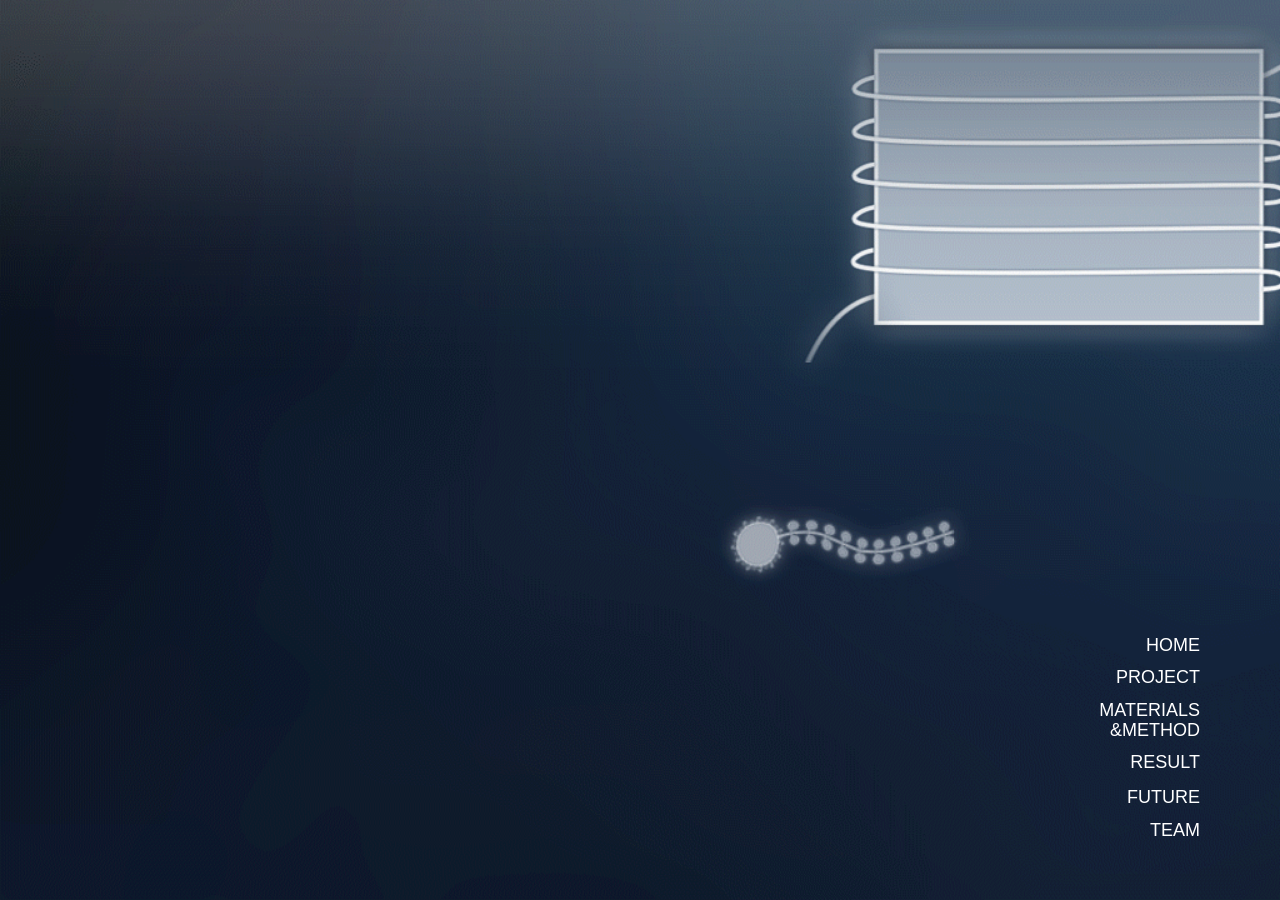
<file: index.html>
<!DOCTYPE html>
<!--[if lt IE 7]>      <html class="no-js lt-ie9 lt-ie8 lt-ie7"> <![endif]-->
<!--[if IE 7]>         <html class="no-js lt-ie9 lt-ie8"> <![endif]-->
<!--[if IE 8]>         <html class="no-js lt-ie9"> <![endif]-->
<!--[if gt IE 8]><!--> <html class="no-js"> <!--<![endif]-->
    <head>
        <meta charset="utf-8">
        <meta http-equiv="X-UA-Compatible" content="IE=edge">
        <title></title>
        <meta name="description" content="">

        <!-- Place favicon.ico and apple-touch-icon.png in the root directory -->

        <link rel="stylesheet" href="css/normalize.css">
        <link rel="stylesheet" href="css/common.css">
        <link rel="stylesheet" href="css/main.css">
        <script src="js/vendor/modernizr-2.6.2.min.js"></script>
        <script>
            /* Normalize the HTML5 tags */
            (function() {
                if (!
                    /*@cc_on!@*/
                        0) return;
                var e = "abbr, article, aside, audio, canvas, datalist, details, dialog, eventsource, figure, footer, header, hgroup, mark, menu, meter, nav, output, progress, section, time, video".split(', ');
                var i= e.length;
                while (i--){
                    document.createElement(e[i])
                }
            })()
        </script>
    </head>
    <body>
        <!--[if lt IE 7]>
            <p class="browsehappy">You are using an <strong>outdated</strong> browser. Please <a href="http://browsehappy.com/">upgrade your browser</a> to improve your experience.</p>
        <![endif]-->

        <!-- Add your site or application content here -->
        <div class="parallax">
            <div class="parallax__layer parallax__layer__back">

            </div>
            <div class="parallax__layer parallax__layer__fore">
                <ul class="nav">
                    <a href="" class="nav_a" id="nav_home">HOME</a>
                    <a href="project.html" class="nav_a" id="nav_project">PROJECT</a>
                    <a href="material.html" class="nav_a" id="nav_mm">MATERIALS<br />&METHOD</a>
                    <a href="result.html" class="nav_a" id="nav_result">RESULT</a>
                    <a href="future.html" class="nav_a" id="nav_future">FUTURE</a>
                    <a href="team.html" class="nav_a" id="nav_team">TEAM</a>
                </ul>
            </div>

            <section class="section_group" id="section_first">
                <h1>Abstract</h1>
                <p class="paragraphs" id="sec1_p1">Targeted delivery of drugs plays a significant role in the treatment of disease. In various cases, we can’t achieve the expected efficacy or even introduced some serious side effects just because the drug can’t be transported directionally. To solve this problem, we engineered an intelligent delivery system which can be magnetically controlled and has the ability to identify specific cells. We call it "The Nano-ship of Maritime Silk-Road".</p>
                <p class="paragraphs" id="sec1_p2">Just like the ancient Chinese ship on the maritime silk road transporting china and tea to the world, our Nano-ship, will carry treatment material to its final targets. In order to achieve this goal of having a better targeting capability than single nanoparticles, we have designed a flagellum-like magnetic nanoparticles string for Nano-ship to drive.</p>
                <p class="paragraphs" id="sec1_p3">Our "Nano-ship" is like a little clever tadpole, which consists of a head which can recognize and a tail that  can swing .The head is made up of the substances that need to be transported and we can give it special identification function by linking aptamer. Scaffold DNA and staple strands can self-assembled into a tube which is the main body of the tail. And it stretched out several short ssDNA as designed to connect the Fe3O4 magnetic nanoparticles and the head. Therefore, the self-assembled tail can swing autonomously in an alternating field and provide the power for the "Nano-ship" to move towards a certain target. In the experiment, we used a gold nanoparticle which is modified with oligonucleotide probes to be the head of "Nano-ship" .The probes on the gold nanoparticle not only connect to the designed position of the tail but also contains aptamers：An oligonucleotide probe that has the function of specifically recognizing cancer cells.  Meanwhile the tissue penetration ability and unique role in the destruction effect of cells are highlights of our structure. Our "Nano-ship" structure can also be applied to orientation to the efficient delivery of material such as antibody, small synthetic molecules, DNA molecular cages, etc. </p>
                <p class="paragraphs" id="sec1_p4">We hope this "Nano-ship" transport platform can be applied to cancer treatment and many other fields to demonstrate its broad application prospects.</p>
            </section>

            <section class="section_group" id="section_second">
                <embed id="home_video" type="application/x-shockwave-flash" width="854" height="480" src="http://www.youtube.com/v/euzP3fOckfY" allowfullscreen="true" quality="high" allowscriptaccess="always" align="center">
            </section>

            <!-- https://www.youtube.com/v/EabqNaYAI7o -->
            <!-- https://www.youtube.com/v/euzP3fOckfY -->

            <section class="section_group" id="section_third">
                <img class="s3_part" src="img/sec3_logo.png" />
                <ul class="s3_part">
                    <a href="" class="nav_a" id="n_home">HOME</a>
                    <a href="project.html" class="nav_a" id="n_project">PROJECT</a>
                    <a href="material.html" class="nav_a" id="n_mm">MATERIALS&METHOD</a>
                    <a href="result.html" class="nav_a" id="n_result">RESULT</a>
                    <a href="future.html" class="nav_a" id="n_future">FUTURE</a>
                    <a href="team.html" class="nav_a" id="n_team">TEAM</a>
                </ul>
                <div class="s3_part" id="contact">
                    <h1>CONTACT</h1>
                    <p>BIOMOD-HUST</p>
                    <p>BiomodHUST2014@gmail.com</p>
                </div>
                <div class="s3_part" id="idle_part"></div>
            </section>
        </div>





        <footer>

        </footer>






        <script src="js/jquery-1.7.2.min.js"></script>
        <script src="js/jqScroll.js"></script>
        <script src="js/plugins.js"></script>
        <script src="js/main.js"></script>

        <!-- Google Analytics: change UA-XXXXX-X to be your site's ID. -->
        <!--
        <script>
            (function(b,o,i,l,e,r){b.GoogleAnalyticsObject=l;b[l]||(b[l]=
            function(){(b[l].q=b[l].q||[]).push(arguments)});b[l].l=+new Date;
            e=o.createElement(i);r=o.getElementsByTagName(i)[0];
            e.src='//www.google-analytics.com/analytics.js';
            r.parentNode.insertBefore(e,r)}(window,document,'script','ga'));
            ga('create','UA-XXXXX-X');ga('send','pageview');
        </script>
        -->
    </body>
</html>
</file>
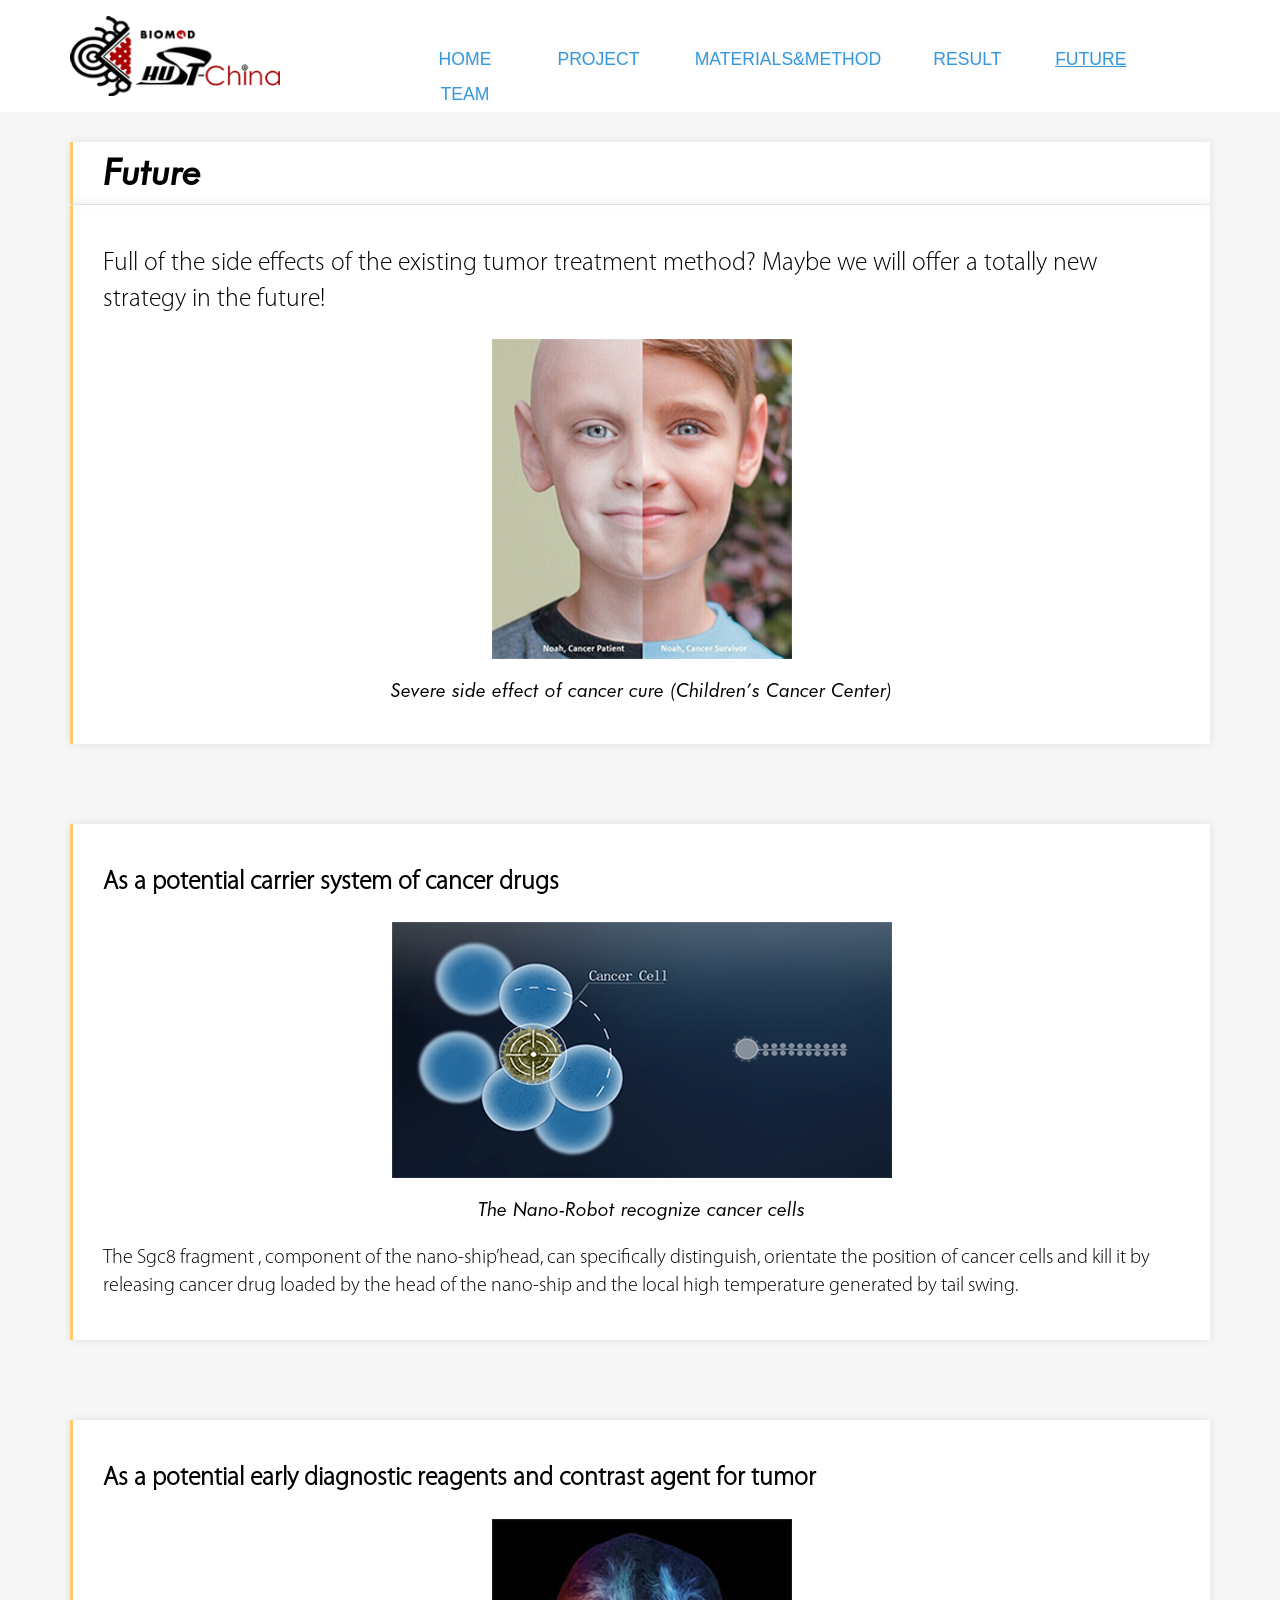
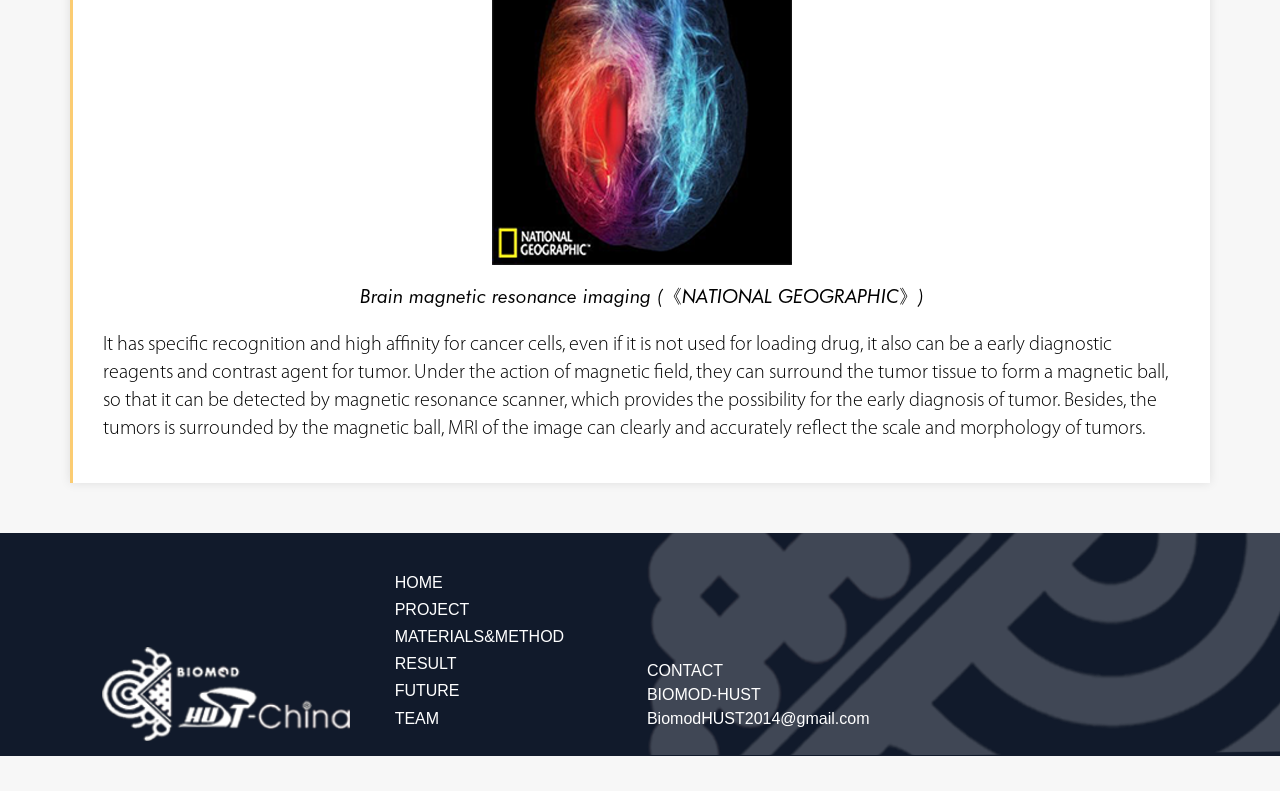
<file: future.html>
<!DOCTYPE html>
<!--[if lt IE 7]>      <html class="no-js lt-ie9 lt-ie8 lt-ie7"> <![endif]-->
<!--[if IE 7]>         <html class="no-js lt-ie9 lt-ie8"> <![endif]-->
<!--[if IE 8]>         <html class="no-js lt-ie9"> <![endif]-->
<!--[if gt IE 8]><!--> <html class="no-js"> <!--<![endif]-->
    <head>
        <meta charset="utf-8">
        <meta http-equiv="X-UA-Compatible" content="IE=edge">
        <title></title>
        <meta name="description" content="">

        <!-- Place favicon.ico and apple-touch-icon.png in the root directory -->

        <link rel="stylesheet" href="css/normalize.css">
        <link rel="stylesheet" href="css/common.css">
        <link rel="stylesheet" href="css/future.css">
        <script src="js/vendor/modernizr-2.6.2.min.js"></script>
        <script>
            /* Normalize the HTML5 tags */
            (function() {
                if (!
                    /*@cc_on!@*/
                        0) return;
                var e = "abbr, article, aside, audio, canvas, datalist, details, dialog, eventsource, figure, footer, header, hgroup, mark, menu, meter, nav, output, progress, section, time, video".split(', ');
                var i= e.length;
                while (i--){
                    document.createElement(e[i])
                }
            })()
        </script>
    </head>
    <body>
        <!--[if lt IE 7]>
            <p class="browsehappy">You are using an <strong>outdated</strong> browser. Please <a href="http://browsehappy.com/">upgrade your browser</a> to improve your experience.</p>
        <![endif]-->

        <!-- Add your site or application content here -->
        <header class="clear">
            <img class="clear" src="./img/team_logo.png" />
            <ul class="clear">
                <a href="index.html" class="top_nav" id="top_nav_home">HOME</a>
                <a href="project.html" class="top_nav" id="top_nav_project">PROJECT</a>
                <a href="material.html" class="top_nav" id="top_nav_mm">MATERIALS&METHOD</a>
                <a href="result.html" class="top_nav" id="top_nav_result">RESULT</a>
                <a href="" class="top_nav" id="top_nav_future" style="text-decoration: underline;">FUTURE</a>
                <a href="team.html" class="top_nav" id="top_nav_team">TEAM</a>
            </ul>
        </header>

<div id="wrap">
        <section class="stages" id="stage1">
            <h2 class="stage_title">Future</h2>
        </section>

        <section class="stages" id="stage2">
            <h2 class="stage_title">
                Full of the side effects of the existing tumor treatment method? Maybe we will offer a totally new strategy in the future!
            </h2>
            <img src="./img/future_pic1.png">
            <p class="stage_p"><span>Severe side effect of cancer cure</span> (Children’s Cancer Center)</p>
        </section>

        <section class="stages" id="stage3">
            <h2 class="stage_title">As a potential carrier system of cancer drugs</h2>
            <img src="./img/future_pic2.png" />
            <p id="stage3_p1">The Nano-Robot recognize cancer cells</p>
            <p class="stage_p stage_p2">
                The Sgc8 fragment , component of the nano-ship’head, can specifically distinguish, orientate the position of cancer cells and kill it by releasing cancer drug loaded by the head of the nano-ship and the local high temperature generated by tail swing.
            </p>
        </section>

        <section class="stages" id="stage4">
            <h2 class="stage_title">As a potential early diagnostic reagents and contrast agent for tumor</h2>
            <img src="./img/future_pic3.png" />
            <p id="stage4_p1">Brain magnetic resonance imaging   (《NATIONAL GEOGRAPHIC》)</p>
            <p class="stage_p stage_p2">
                It has specific recognition and high affinity for cancer cells, even if it is not used for loading drug, it also can be a early diagnostic reagents and contrast agent for tumor. Under the action of magnetic field, they can surround the tumor tissue to form a magnetic ball, so that it can be detected by magnetic resonance scanner, which provides the possibility for the early diagnosis of tumor. Besides, the tumors is surrounded by the magnetic ball, MRI of the image can clearly and accurately reflect the scale and morphology of tumors.
            </p>
        </section>
</div>



        <footer>
            <section class="section_group" id="section_third">
                <img class="s3_part" src="img/sec3_logo.png" />
                <ul class="s3_part">
                    <a href="index.html" class="nav_a" id="n_home">HOME</a>
                    <a href="project.html" class="nav_a" id="n_project">PROJECT</a>
                    <a href="material.html" class="nav_a" id="n_mm">MATERIALS&METHOD</a>
                    <a href="result.html" class="nav_a" id="n_result">RESULT</a>
                    <a href="" class="nav_a" id="n_future">FUTURE</a>
                    <a href="team.html" class="nav_a" id="n_team">TEAM</a>
                </ul>
                <div class="s3_part" id="contact">
                    <h1>CONTACT</h1>
                    <p>BIOMOD-HUST</p>
                    <p>BiomodHUST2014@gmail.com</p>
                </div>
                <div class="s3_part" id="idle_part"></div>
            </section>
        </footer>

        <script src="js/jquery-1.7.2.min.js"></script>
        <script src="js/jqScroll.js"></script>
        <script src="js/plugins.js"></script>
        <script src="js/material.js"></script>

        <!-- Google Analytics: change UA-XXXXX-X to be your site's ID. -->
        <!--
        <script>
            (function(b,o,i,l,e,r){b.GoogleAnalyticsObject=l;b[l]||(b[l]=
            function(){(b[l].q=b[l].q||[]).push(arguments)});b[l].l=+new Date;
            e=o.createElement(i);r=o.getElementsByTagName(i)[0];
            e.src='//www.google-analytics.com/analytics.js';
            r.parentNode.insertBefore(e,r)}(window,document,'script','ga'));
            ga('create','UA-XXXXX-X');ga('send','pageview');
        </script>
        -->
    </body>
</html>
</file>
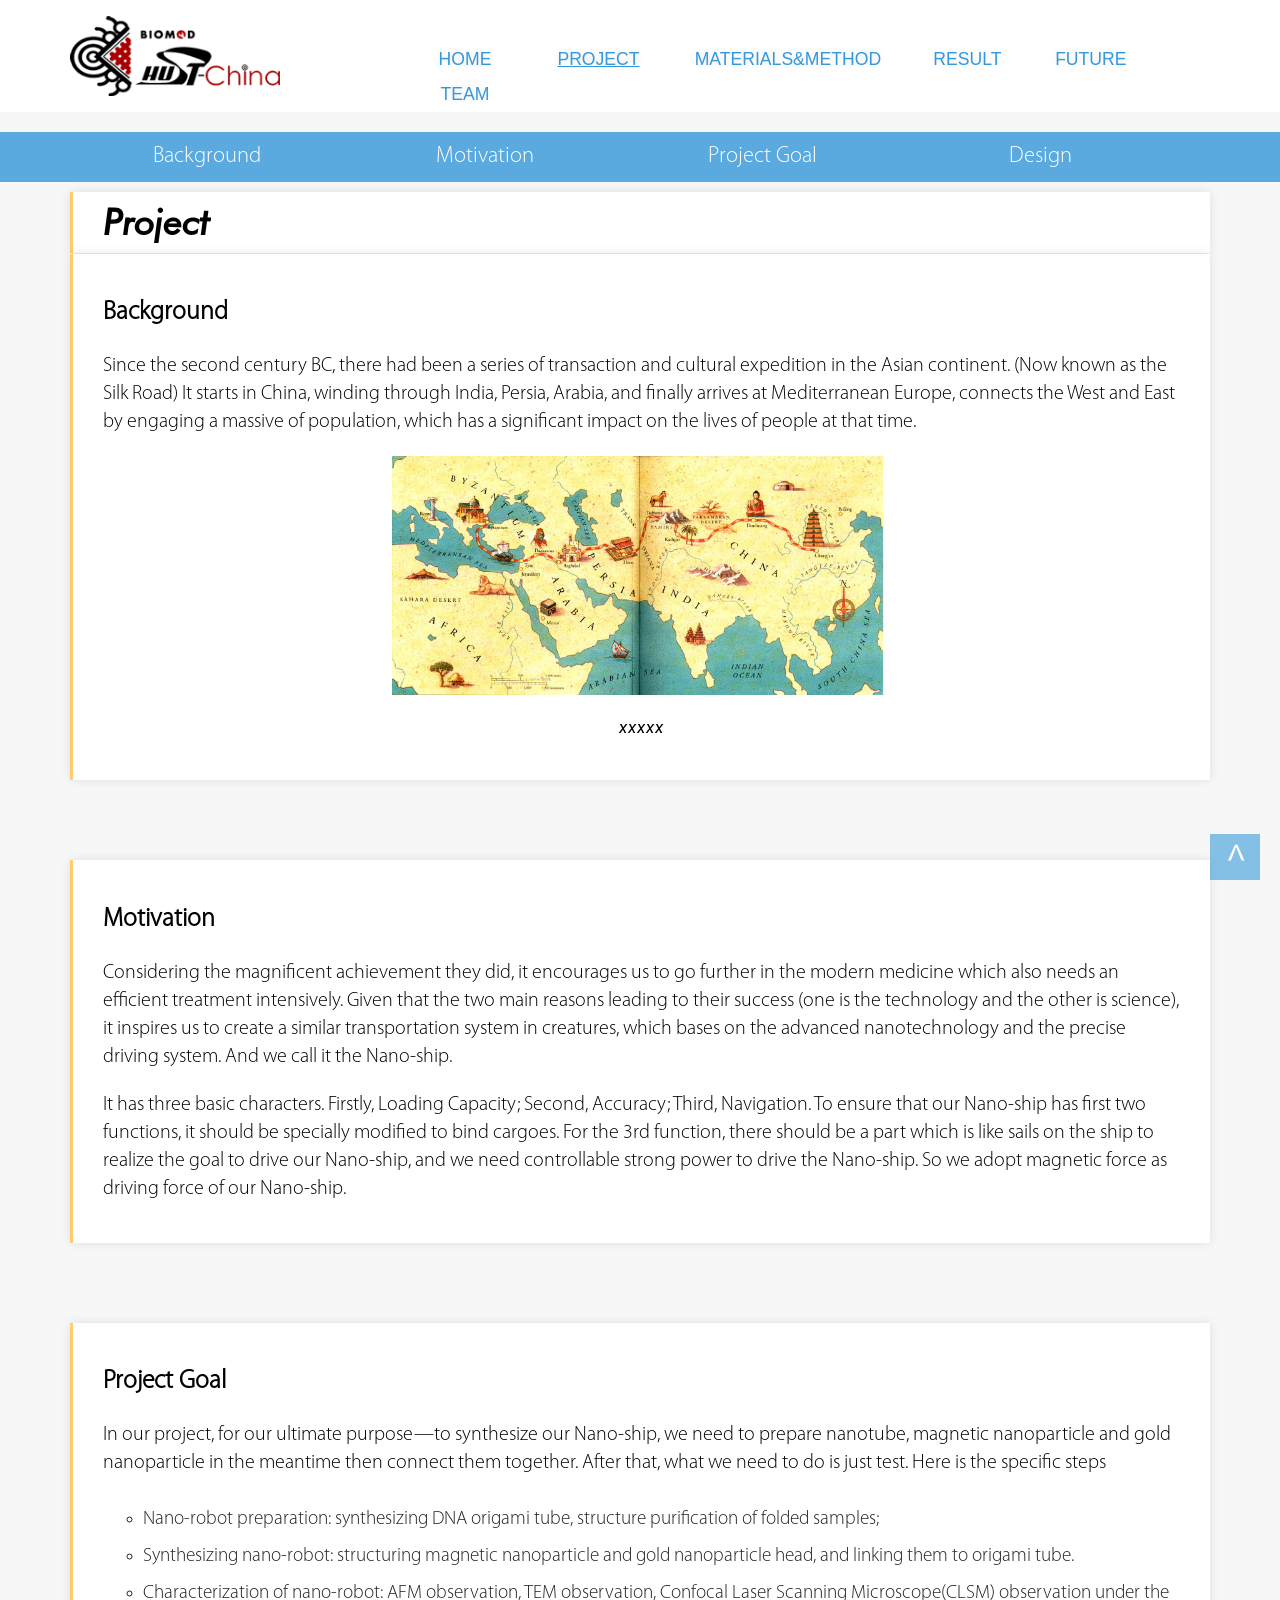
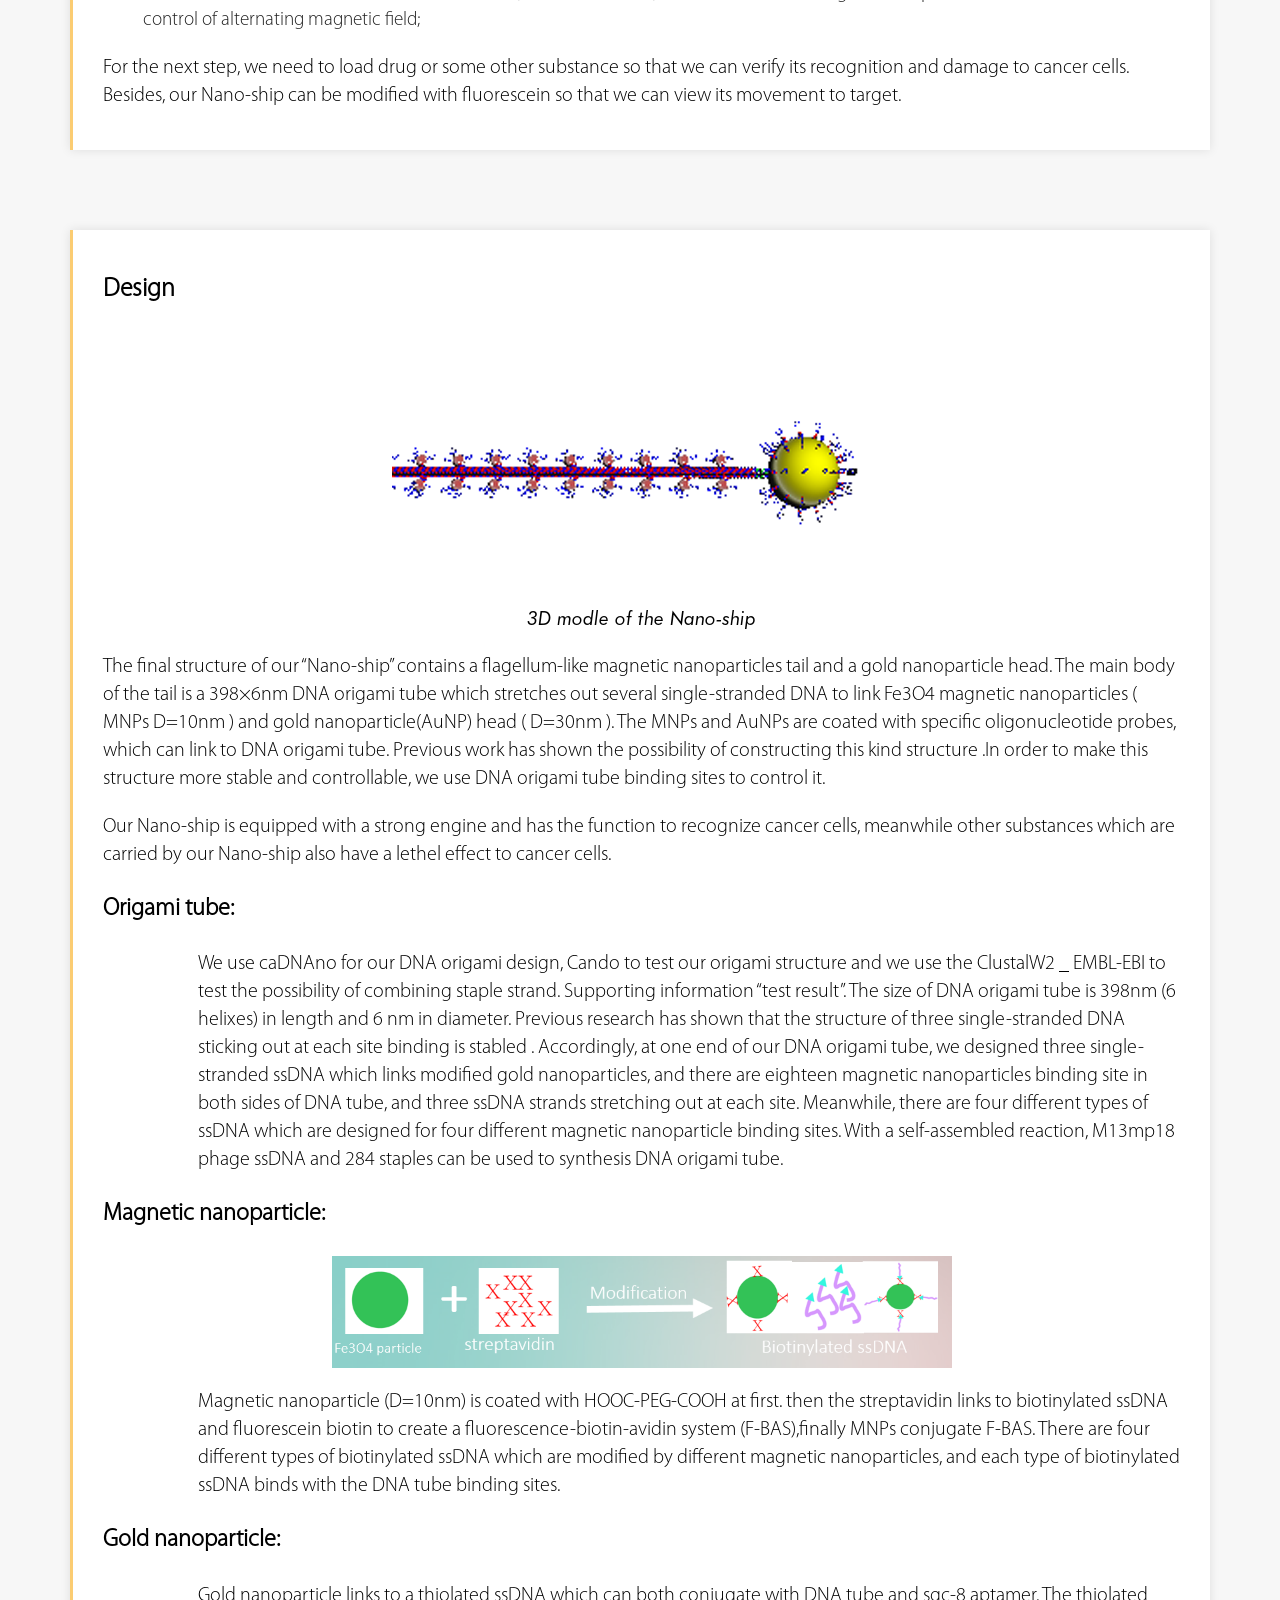
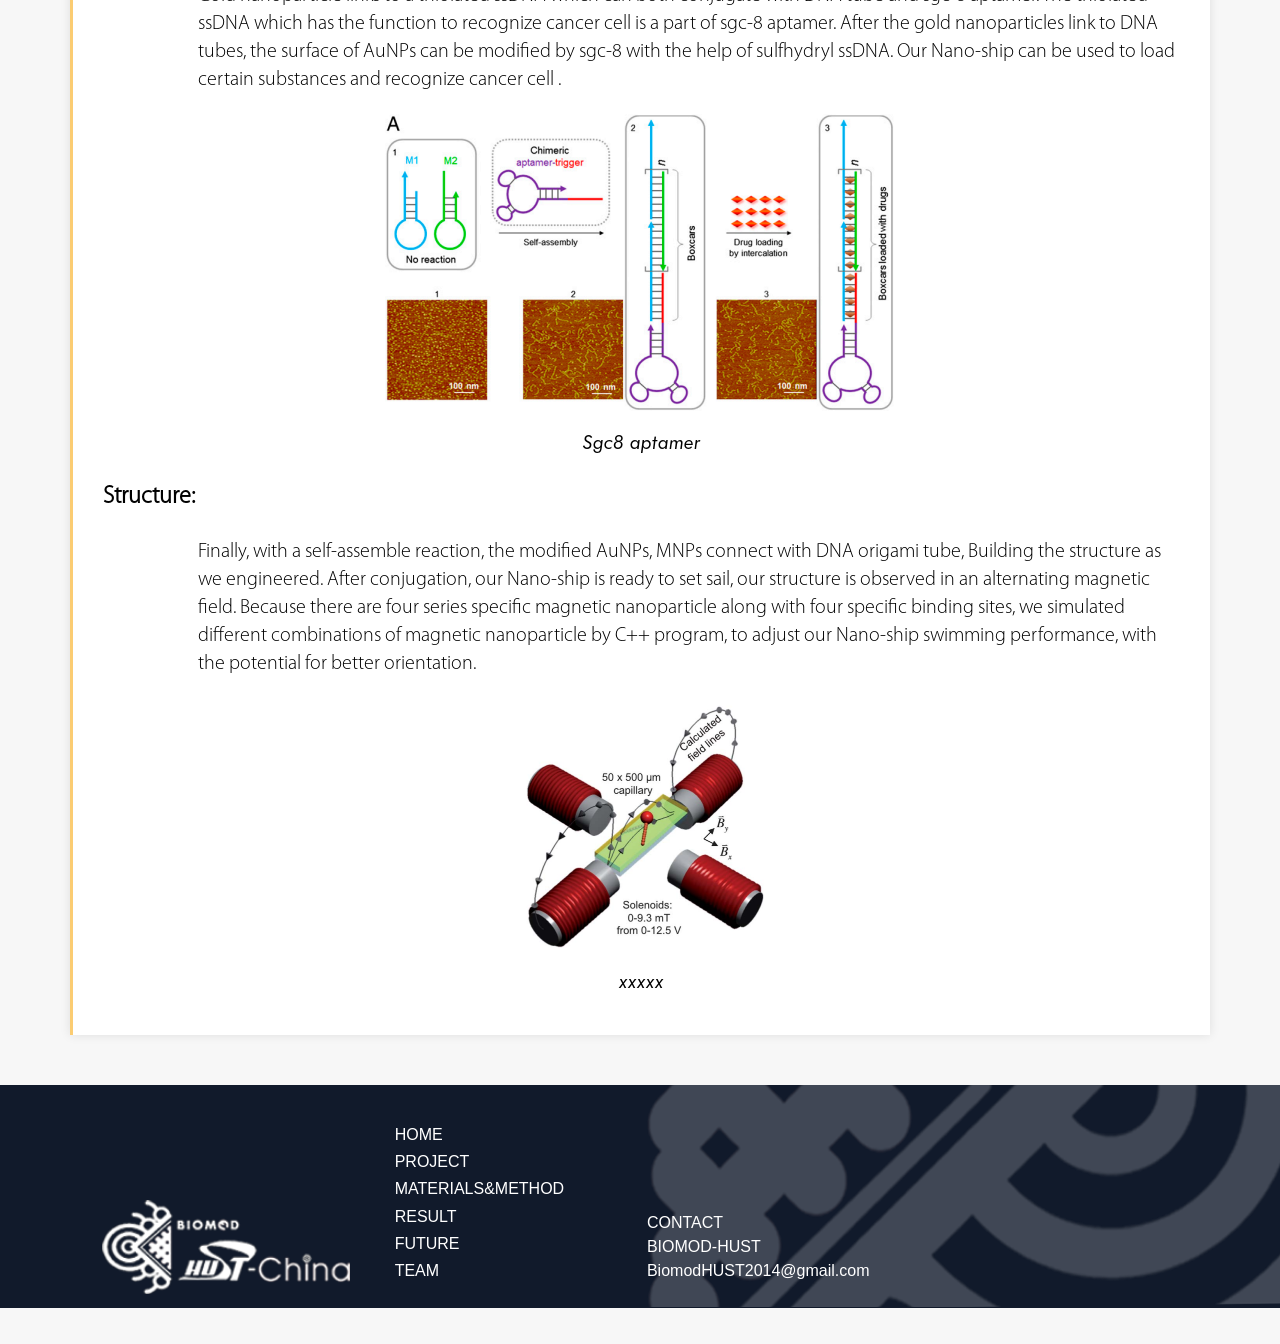
<file: project.html>
<!DOCTYPE html>
<!--[if lt IE 7]>      <html class="no-js lt-ie9 lt-ie8 lt-ie7"> <![endif]-->
<!--[if IE 7]>         <html class="no-js lt-ie9 lt-ie8"> <![endif]-->
<!--[if IE 8]>         <html class="no-js lt-ie9"> <![endif]-->
<!--[if gt IE 8]><!--> <html class="no-js"> <!--<![endif]-->
<head>
    <meta charset="utf-8">
    <meta http-equiv="X-UA-Compatible" content="IE=edge">
    <title></title>
    <meta name="description" content="">

    <!-- Place favicon.ico and apple-touch-icon.png in the root directory -->

    <link rel="stylesheet" href="css/normalize.css">
    <link rel="stylesheet" href="css/common.css">
    <link rel="stylesheet" href="css/project.css">
    <script src="js/vendor/modernizr-2.6.2.min.js"></script>
    <script>
        /* Normalize the HTML5 tags */
        (function() {
            if (!
                /*@cc_on!@*/
                    0) return;
            var e = "abbr, article, aside, audio, canvas, datalist, details, dialog, eventsource, figure, footer, header, hgroup, mark, menu, meter, nav, output, progress, section, time, video".split(', ');
            var i= e.length;
            while (i--){
                document.createElement(e[i])
            }
        })()
    </script>
</head>
<body>
<!--[if lt IE 7]>
<p class="browsehappy">You are using an <strong>outdated</strong> browser. Please <a href="http://browsehappy.com/">upgrade your browser</a> to improve your experience.</p>
<![endif]-->

<!-- Add your site or application content here -->

<div id="return_top">^</div>

<header class="clear">
    <img class="clear" src="./img/team_logo.png" />
    <ul class="clear">
        <a href="index.html" class="top_nav" id="top_nav_home">HOME</a>
        <a href="project.html" class="top_nav" id="top_nav_project" style="text-decoration: underline;">PROJECT</a>
        <a href="material.html" class="top_nav" id="top_nav_mm">MATERIALS&METHOD</a>
        <a href="result.html" class="top_nav" id="top_nav_result">RESULT</a>
        <a href="" class="top_nav" id="top_nav_future">FUTURE</a>
        <a href="team.html" class="top_nav" id="top_nav_team">TEAM</a>
    </ul>
</header>

<nav id="navigator">
    <ul>
        <li class="down_nav" id="down_nav_1">Background</li>
        <li class="down_nav" id="down_nav_2">Motivation</li>
        <li class="down_nav" id="down_nav_3">Project Goal</li>
        <li class="down_nav" id="down_nav_4">Design</li>
    </ul>
</nav>

<nav id="after_fixed_div" style="display: none;"></nav>

<div id="wrap">
    <section class="stages" id="stage1">
        <h2 class="stage_title">Project</h2>
    </section>

    <section class="stages" id="stage2">
        <h2 class="stage_title">
            Background
        </h2>
        <p id="para_1">Since the second century BC, there had been a series of transaction and cultural expedition in the Asian continent. (Now known as the Silk Road) It starts in China, winding through India, Persia, Arabia, and finally arrives at Mediterranean Europe, connects the West and East by engaging a massive of population, which has a significant impact on the lives of people at that time. </p>
        <img src="./img/silkRoad.png" style="width: 500px;">
        <p class="stage_p"><span>xxxxx</p>
    </section>

    <section class="stages" id="stage3">
        <h2 class="stage_title">Motivation</h2>
        <!--
        <img src="./img/future_pic2.png" />
        <p id="stage3_p1">The Nano-Robot recognize cancer cells</p>
        -->
        <p class="stage_p stage_p2">
            Considering the magnificent achievement they did, it encourages us to go further in the modern medicine which also needs an efficient treatment intensively. Given that the two main reasons leading to their success (one is the technology and the other is science), it inspires us to create a similar transportation system in creatures, which bases on the advanced nanotechnology and the precise driving system. And we call it the Nano-ship.
        </p>
        <p class="stage_p stage_p2">It has three basic characters. Firstly, Loading Capacity; Second, Accuracy; Third, Navigation. To ensure that our Nano-ship has first two functions, it should be specially modified to bind cargoes. For the 3rd function, there should be a part which is like sails on the ship to realize the goal to drive our Nano-ship, and we need controllable strong power to drive the Nano-ship. So we adopt magnetic force as driving force of our Nano-ship.</p>
    </section>

    <section class="stages" id="stage4">
        <h2 class="stage_title">Project Goal</h2>
        <!--
        <img src="./img/future_pic3.png" />
        <p id="stage4_p1">Brain magnetic resonance imaging   (《NATIONAL GEOGRAPHIC》)</p>
        -->
        <p class="stage_p stage_p2">
            In our project, for our ultimate purpose—to synthesize our Nano-ship, we need to prepare nanotube, magnetic nanoparticle and gold nanoparticle in the meantime then connect them together. After that, what we need to do is just test. Here is the specific steps
        </p>
        <ul>
            <li>Nano-robot preparation: synthesizing DNA origami tube, structure purification of folded samples;</li>
            <li>Synthesizing nano-robot: structuring magnetic nanoparticle and gold nanoparticle head, and linking them to origami tube.</li>
            <li>Characterization of nano-robot: AFM observation, TEM observation, Confocal Laser Scanning Microscope(CLSM) observation under the control of alternating magnetic field;</li>
        </ul>
        <p class="stage_p stage_p2">
            For the next step, we need to load drug or some other substance so that we can verify its recognition and damage to cancer cells. Besides, our Nano-ship can be modified with fluorescein so that we can view its movement to target.
        </p>
    </section>

    <section class="stages" id="stage5">
        <h2 class="stage_title">Design</h2>

        <img src="./img/modle.png"/>
        <p id="stage3_p1">3D modle of the Nano-ship</p>

        <p class="stage_p stage_p2">
            The final structure of our “Nano-ship” contains a flagellum-like magnetic nanoparticles tail and a gold nanoparticle head. The main body of the tail is a 398×6nm DNA origami tube which stretches out several single-stranded DNA to link Fe3O4 magnetic nanoparticles ( MNPs D=10nm ) and gold nanoparticle(AuNP)  head ( D=30nm ). The MNPs and AuNPs are coated with specific oligonucleotide probes, which can link to DNA origami tube. Previous work has shown the possibility of constructing this kind structure .In order to make this structure more stable and controllable, we use DNA origami tube binding sites to control it.
        </p>
        <p class="stage_p stage_p2">
            Our Nano-ship is equipped with a strong engine and has the function to recognize cancer cells, meanwhile other substances which are carried by our Nano-ship also have a lethel effect to cancer cells.
        </p>

        <h3 class="stage_title">Origami tube:</h3>
        <p class="stage_p stage_p3">We use caDNAno  for our DNA origami design, Cando to test our origami structure and we use the ClustalW2 _ EMBL-EBI  to test the possibility of combining staple strand. Supporting information “test result”. The size of DNA origami tube is 398nm (6 helixes) in length and 6 nm in diameter. Previous research has shown that the structure of three single-stranded DNA sticking out at each site binding is stabled . Accordingly, at one end of our DNA origami tube, we designed three single-stranded ssDNA which links modified gold nanoparticles, and there are eighteen magnetic nanoparticles binding site in both sides of DNA tube, and three ssDNA strands stretching out at each site. Meanwhile, there are four different types of ssDNA which are designed for four different magnetic nanoparticle binding sites. With a self-assembled reaction, M13mp18 phage ssDNA and 284 staples can be used to synthesis DNA origami tube.</p>
        <h3 class="stage_title">Magnetic nanoparticle:</h3>
        <img src="./img/process.png" style="width: 620px;" />
        <p class="stage_p stage_p3">Magnetic nanoparticle (D=10nm) is coated with HOOC-PEG-COOH at first. then the streptavidin links to biotinylated ssDNA and fluorescein biotin to create a fluorescence-biotin-avidin system (F-BAS),finally MNPs conjugate F-BAS. There are four different types of biotinylated ssDNA which are modified by different magnetic nanoparticles, and each type of biotinylated ssDNA binds with the DNA tube binding sites.</p>
        <h3 class="stage_title">Gold nanoparticle:</h3>
        <p class="stage_p stage_p3">Gold nanoparticle links to a thiolated ssDNA which can both conjugate with DNA tube and sgc-8 aptamer. The thiolated ssDNA which has the function to recognize cancer cell is a part of sgc-8 aptamer. After the gold nanoparticles link to DNA tubes, the surface of AuNPs can be modified by sgc-8 with the help of sulfhydryl ssDNA. Our Nano-ship can be used to load certain substances and recognize cancer cell .</p>
        <img src="./img/pic_multi.png" />
        <p id="stage5_p1">Sgc8 aptamer</p>
        <h3 class="stage_title">Structure:</h3>
        <p class="stage_p stage_p3">Finally, with a self-assemble reaction, the modified AuNPs, MNPs connect with DNA origami tube, Building the structure as we engineered. After conjugation, our Nano-ship is ready to set sail, our structure is observed in an alternating magnetic field.
            Because there are four series specific magnetic nanoparticle along with four specific binding sites, we simulated different combinations of magnetic nanoparticle by C++ program, to adjust our Nano-ship swimming performance, with the potential for better orientation.
        </p>
        <img src="./img/four.png" style="width: 263px;" />
        <p id="stage5_p1_1">
            xxxxx
        </p>
    </section>
</div>



<footer>
    <section class="section_group" id="section_third">
        <img class="s3_part" src="img/sec3_logo.png" />
        <ul class="s3_part">
            <a href="index.html" class="nav_a" id="n_home">HOME</a>
            <a href="project.html" class="nav_a" id="n_project">PROJECT</a>
            <a href="material.html" class="nav_a" id="n_mm">MATERIALS&METHOD</a>
            <a href="result.html" class="nav_a" id="n_result">RESULT</a>
            <a href="" class="nav_a" id="n_future">FUTURE</a>
            <a href="team.html" class="nav_a" id="n_team">TEAM</a>
        </ul>
        <div class="s3_part" id="contact">
            <h1>CONTACT</h1>
            <p>BIOMOD-HUST</p>
            <p>BiomodHUST2014@gmail.com</p>
        </div>
        <div class="s3_part" id="idle_part"></div>
    </section>
</footer>

<script src="js/jquery-1.7.2.min.js"></script>
<script src="js/jqScroll.js"></script>
<script src="js/plugins.js"></script>
<script src="js/project.js"></script>

<!-- Google Analytics: change UA-XXXXX-X to be your site's ID. -->
<!--
<script>
    (function(b,o,i,l,e,r){b.GoogleAnalyticsObject=l;b[l]||(b[l]=
    function(){(b[l].q=b[l].q||[]).push(arguments)});b[l].l=+new Date;
    e=o.createElement(i);r=o.getElementsByTagName(i)[0];
    e.src='//www.google-analytics.com/analytics.js';
    r.parentNode.insertBefore(e,r)}(window,document,'script','ga'));
    ga('create','UA-XXXXX-X');ga('send','pageview');
</script>
-->
</body>
</html>
</file>
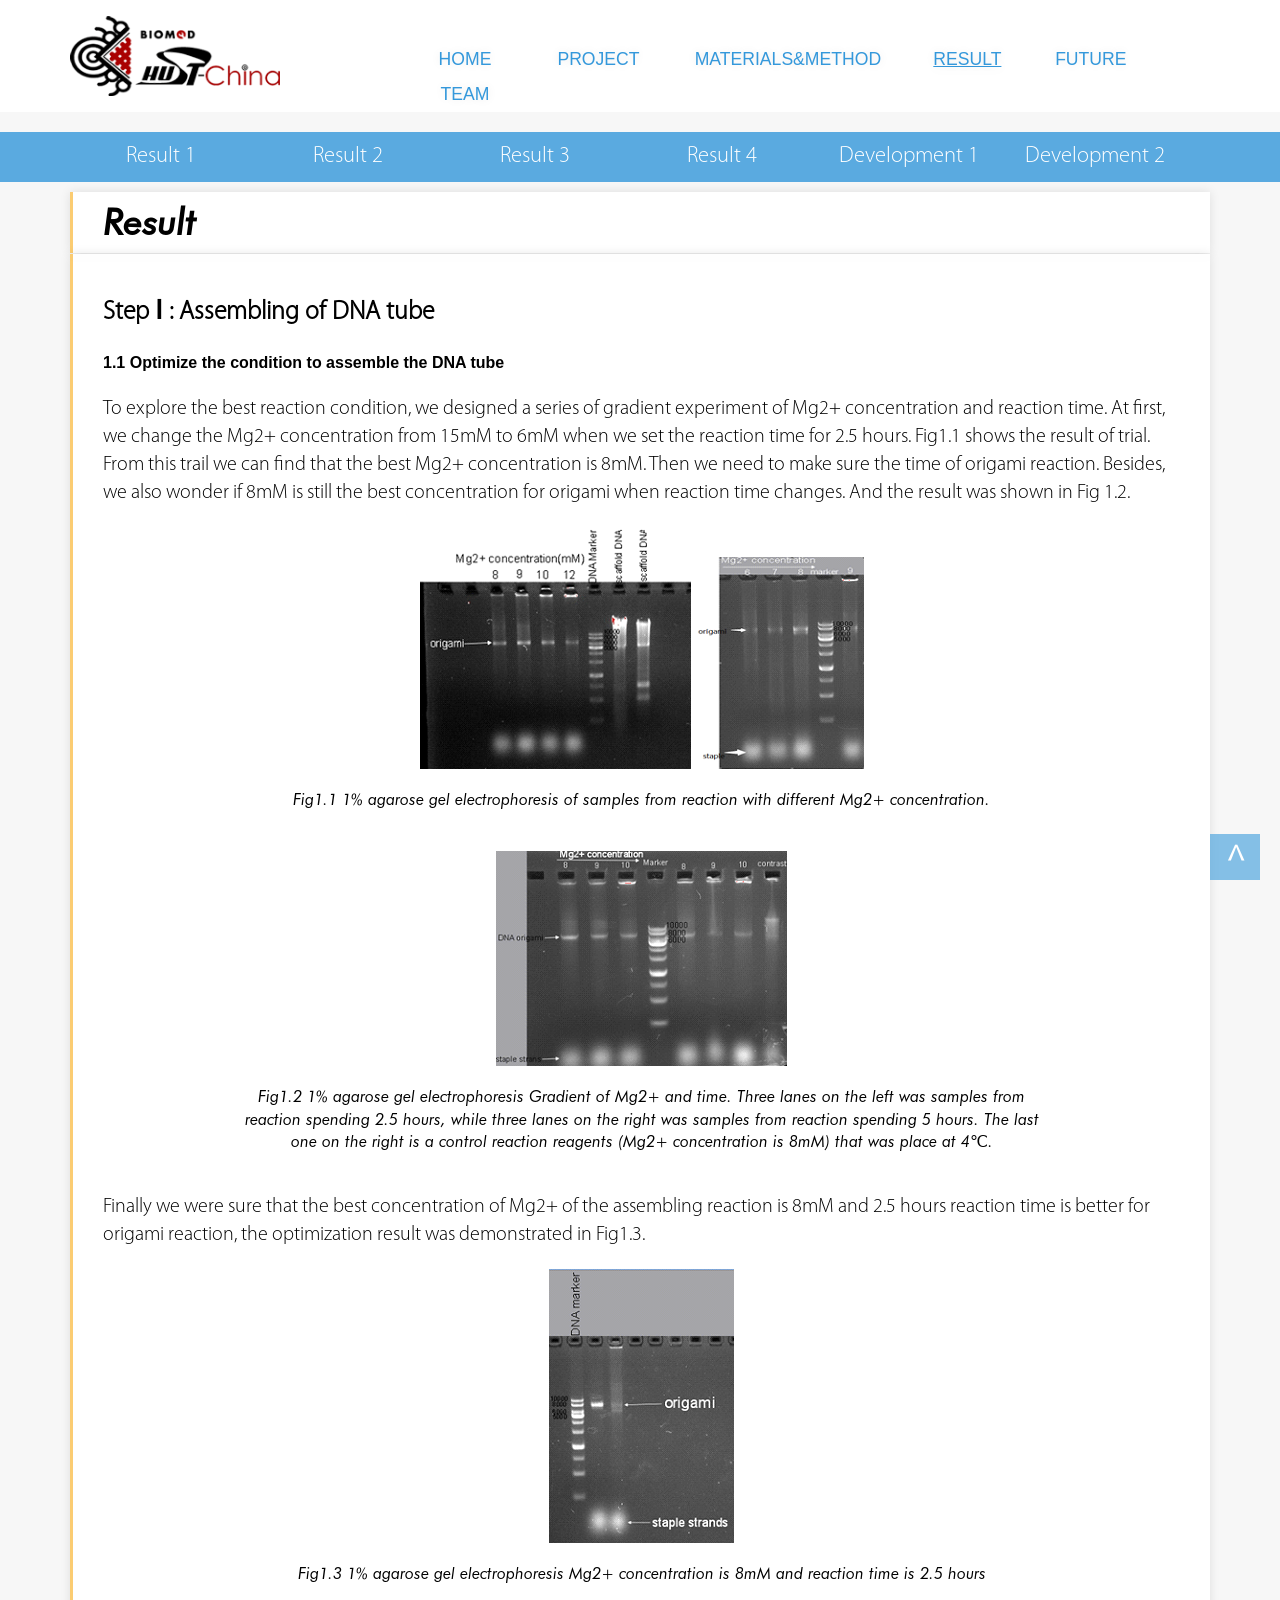
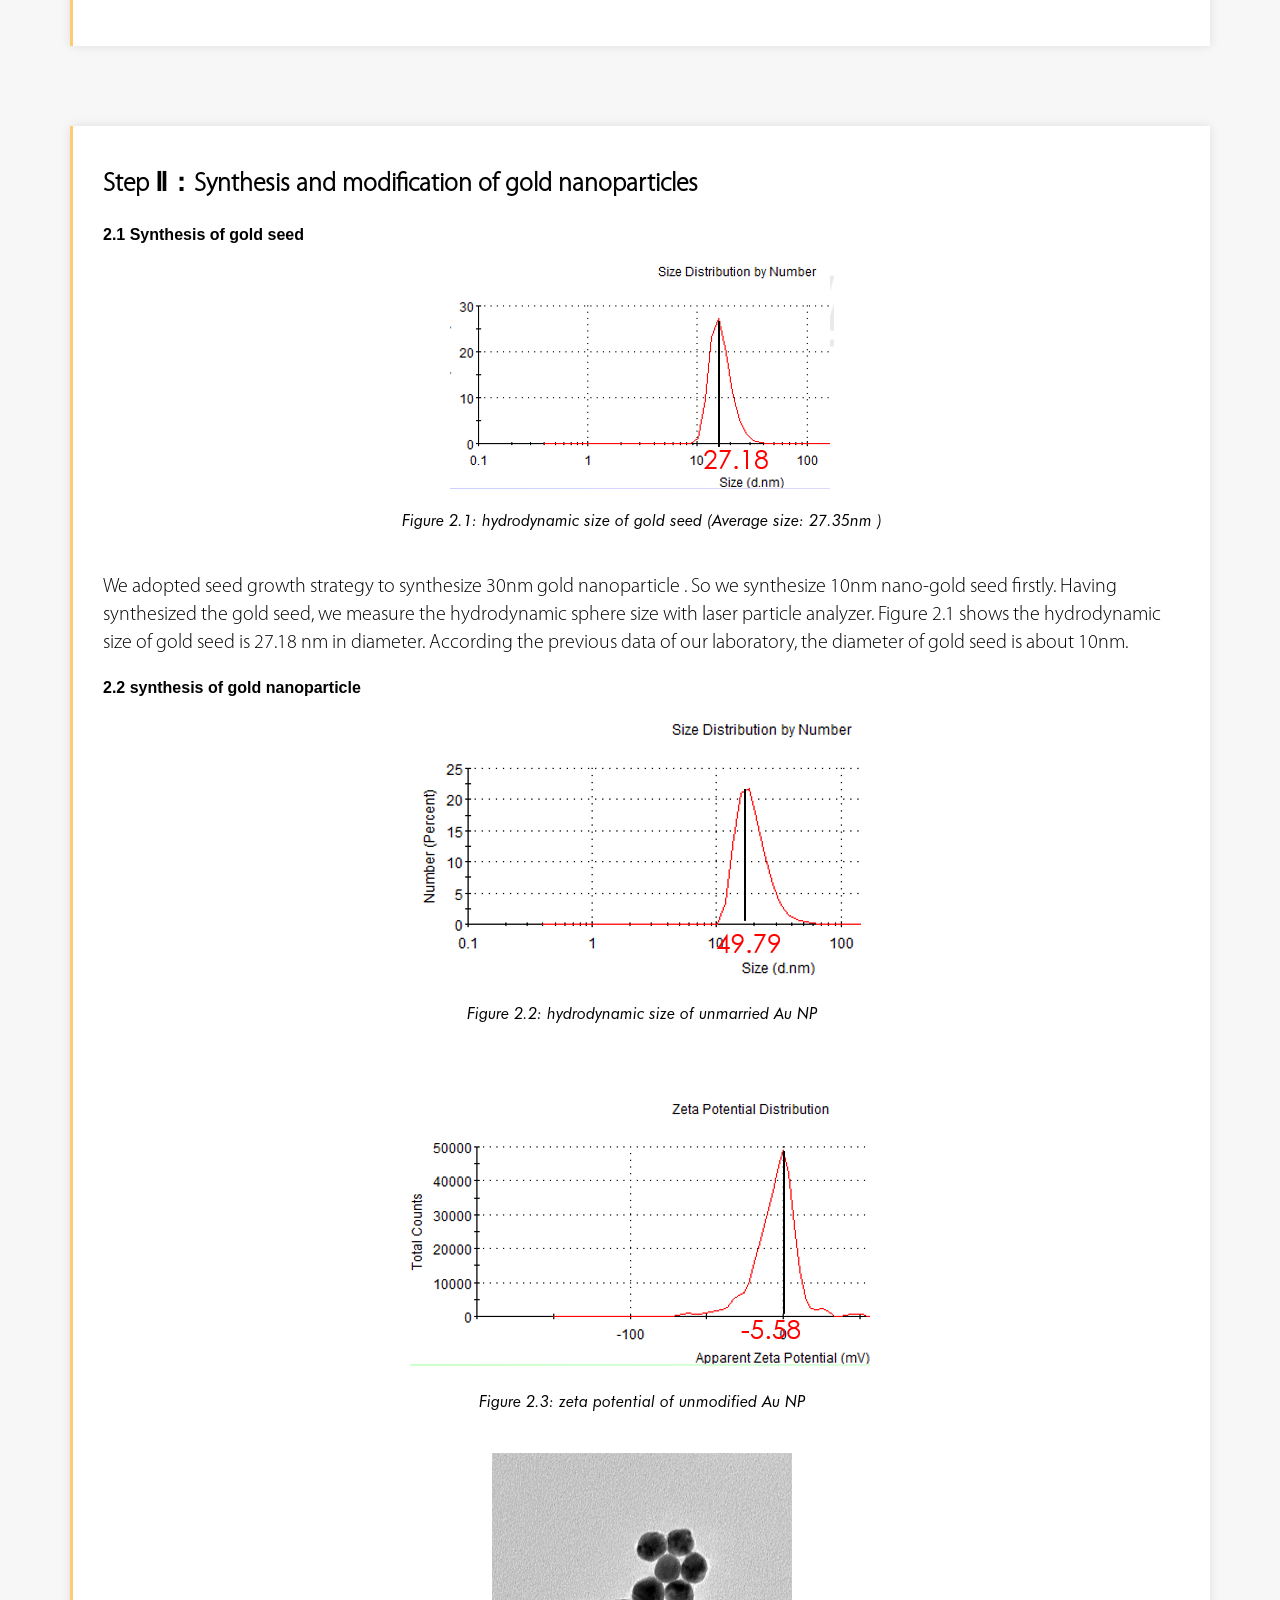
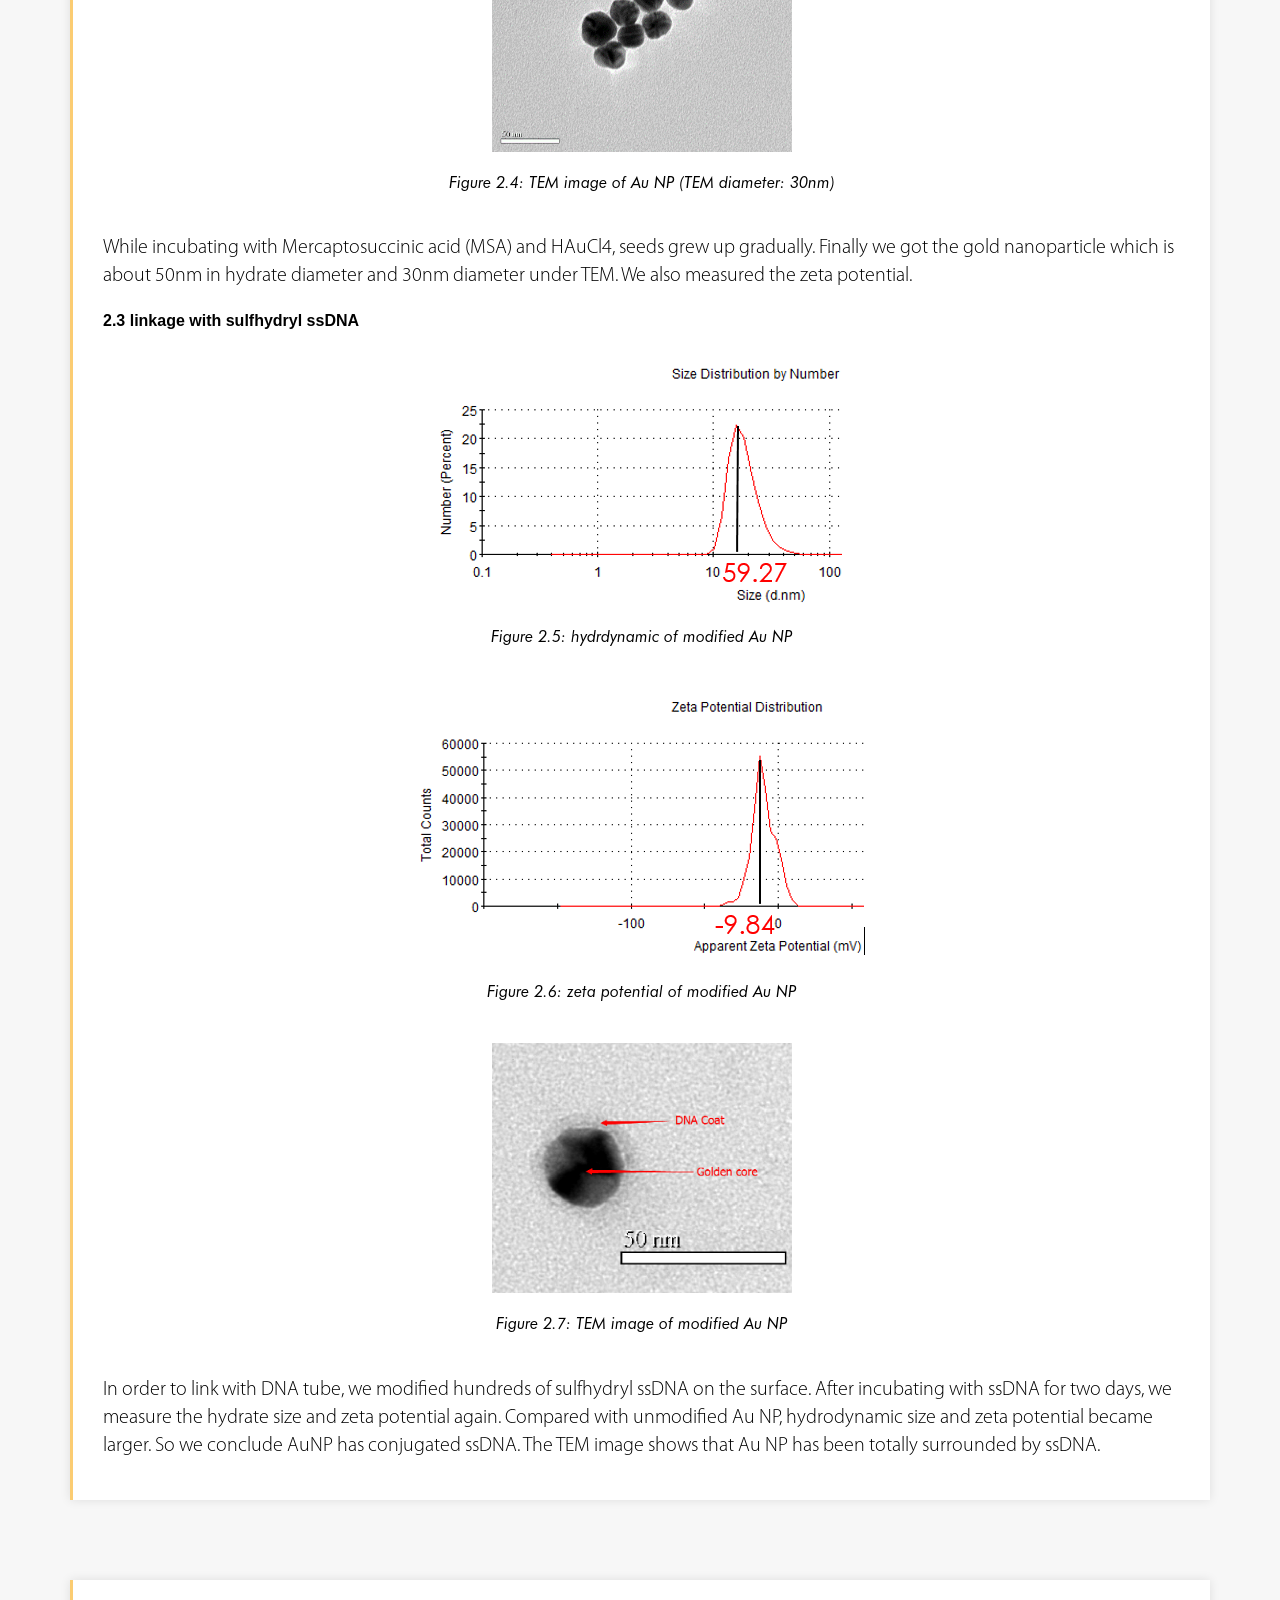
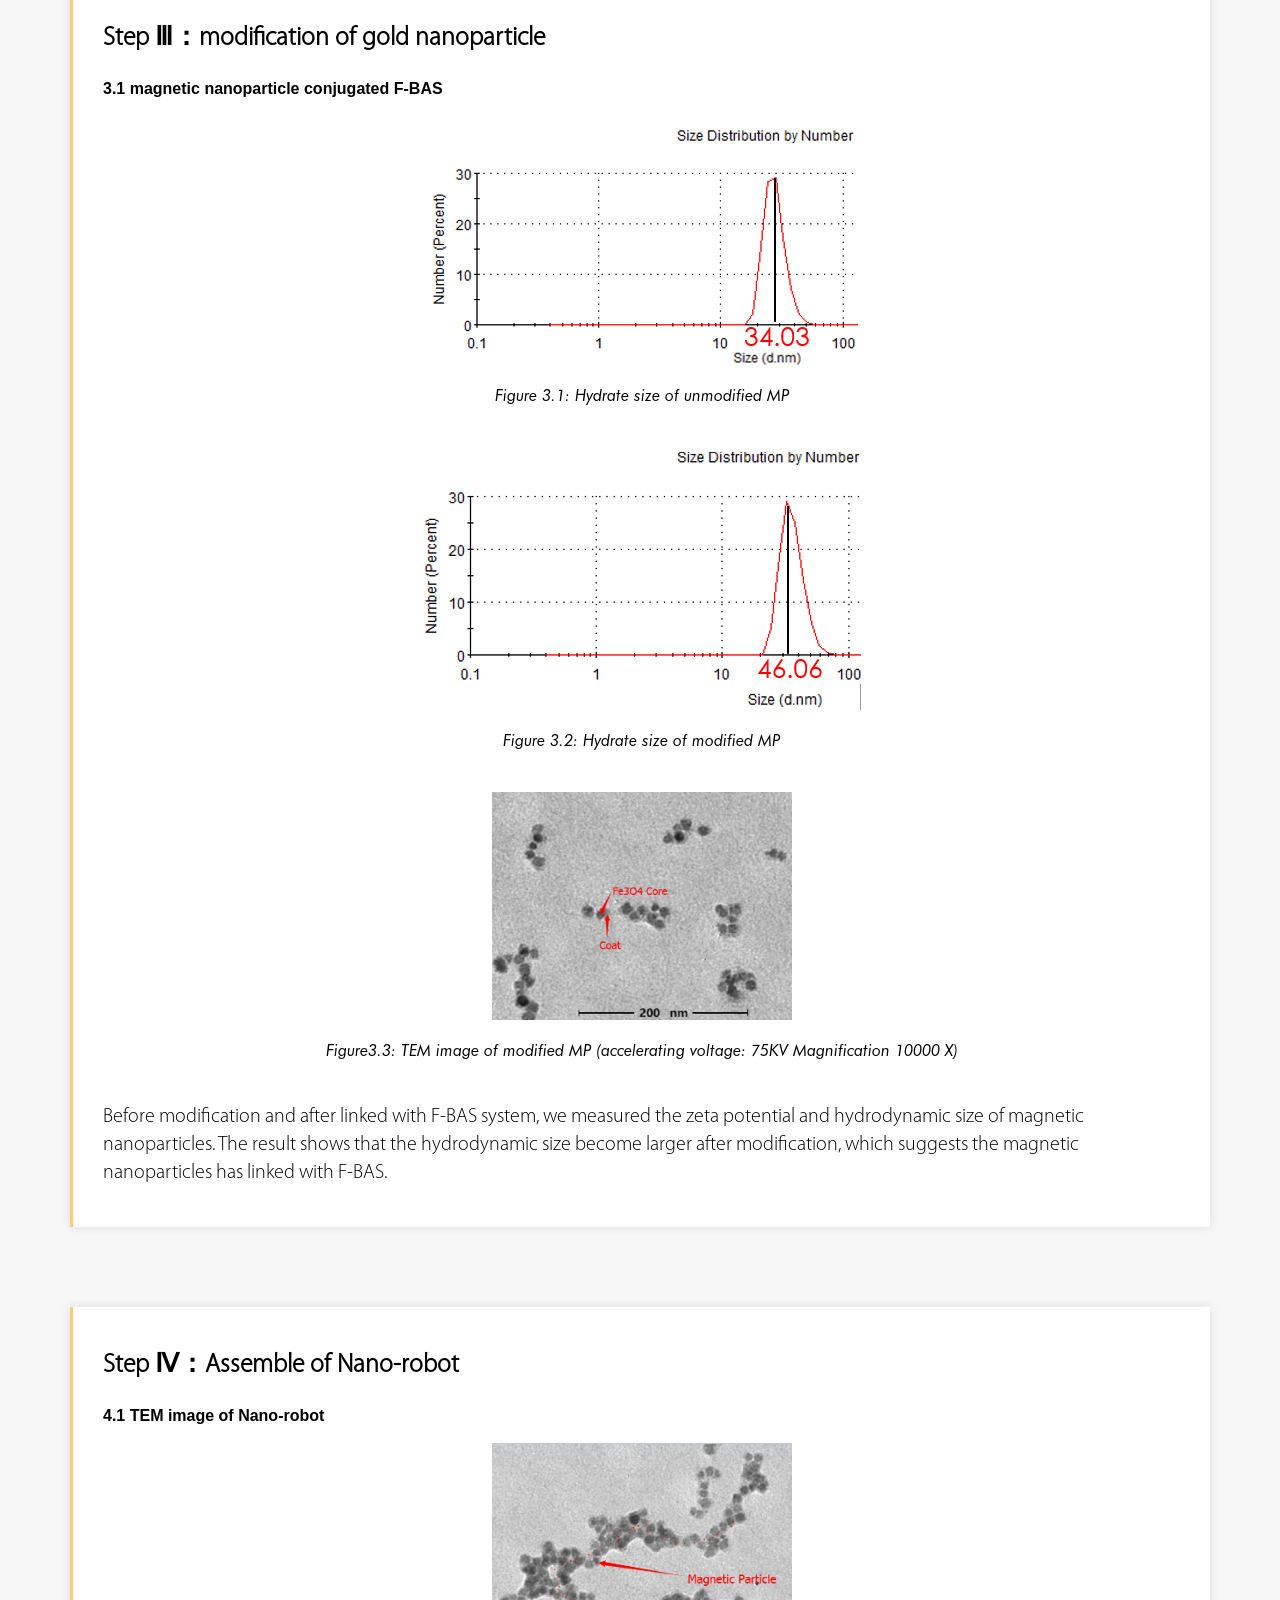
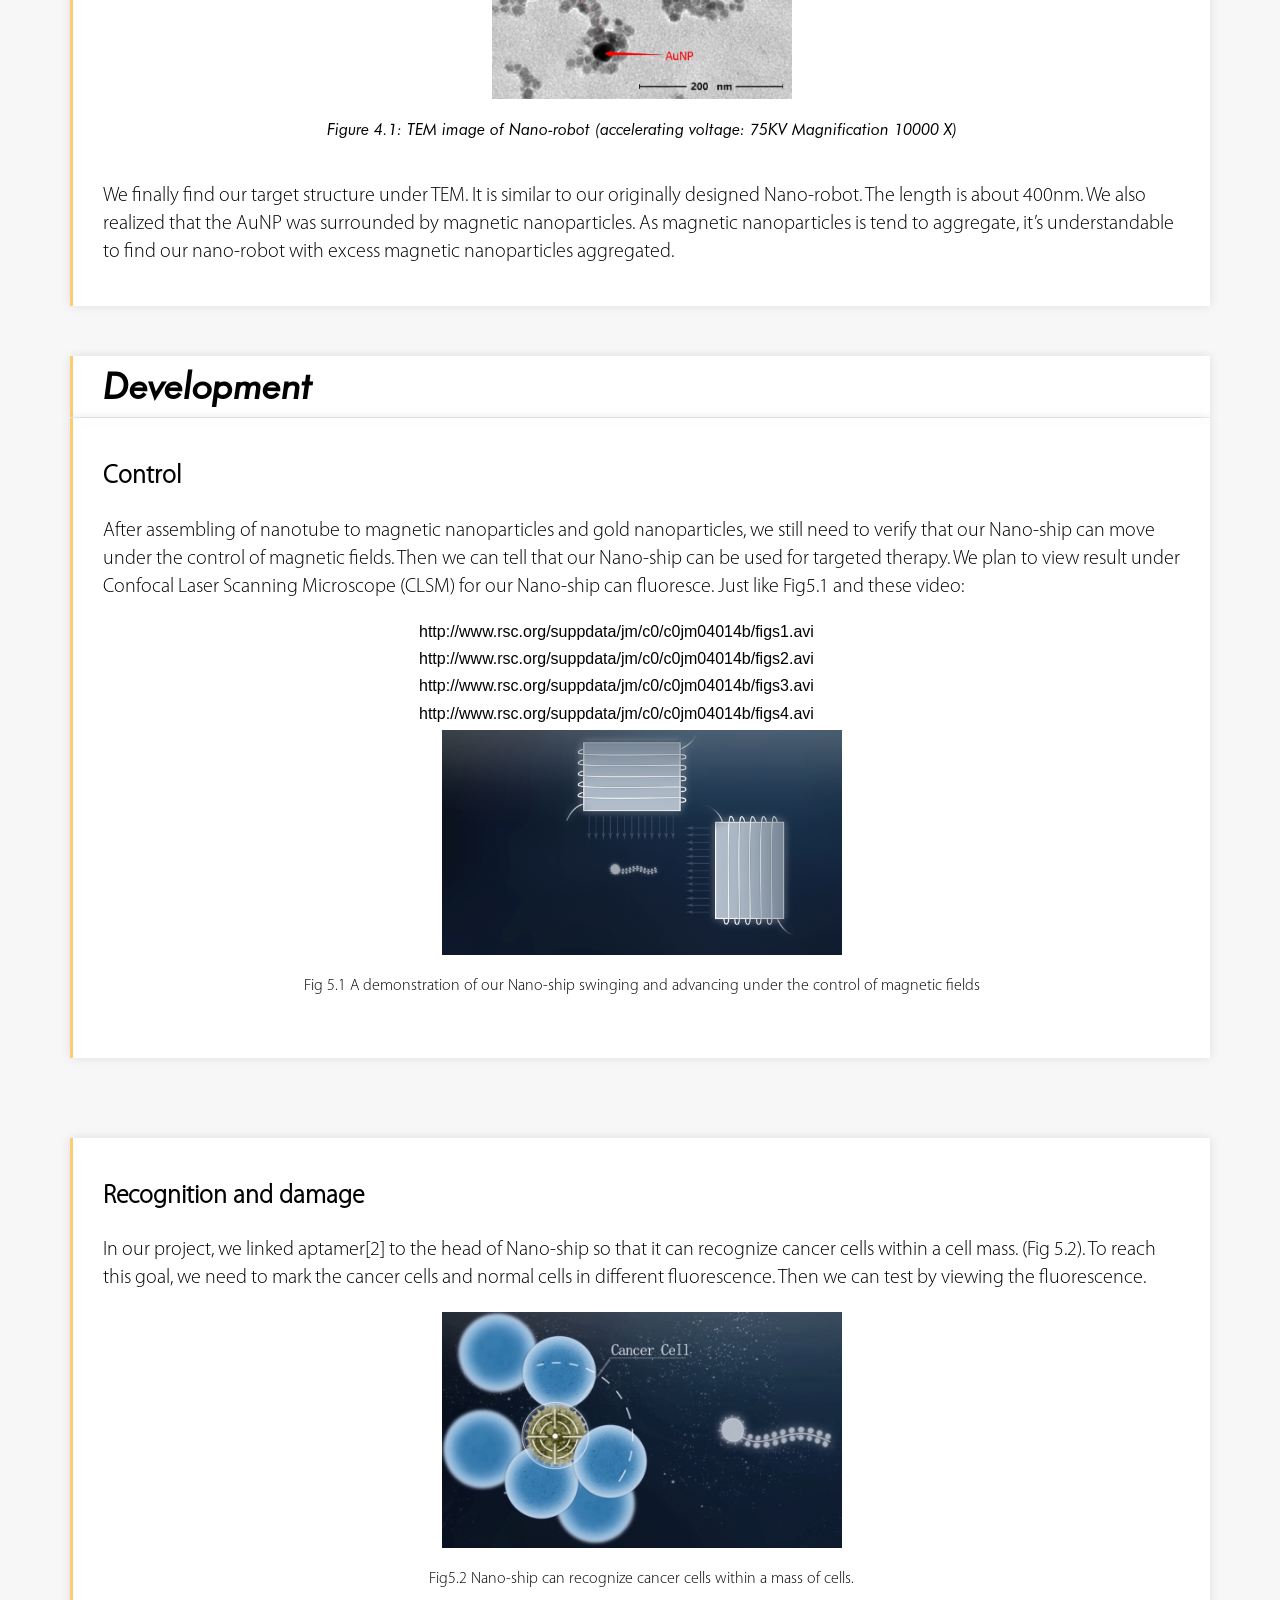
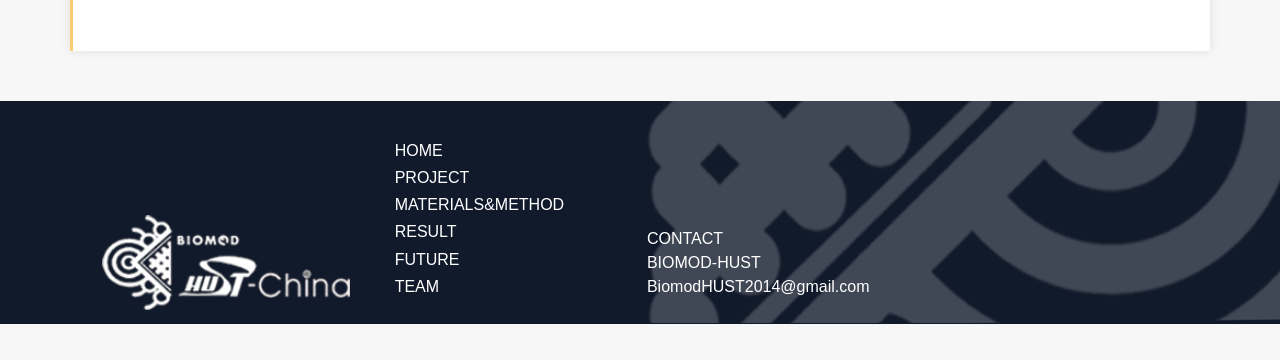
<file: result.html>
<!DOCTYPE html>
<!--[if lt IE 7]>      <html class="no-js lt-ie9 lt-ie8 lt-ie7"> <![endif]-->
<!--[if IE 7]>         <html class="no-js lt-ie9 lt-ie8"> <![endif]-->
<!--[if IE 8]>         <html class="no-js lt-ie9"> <![endif]-->
<!--[if gt IE 8]><!--> <html class="no-js"> <!--<![endif]-->
    <head>
        <meta charset="utf-8">
        <meta http-equiv="X-UA-Compatible" content="IE=edge">
        <title></title>
        <meta name="description" content="">

        <!-- Place favicon.ico and apple-touch-icon.png in the root directory -->

        <link rel="stylesheet" href="css/normalize.css">
        <link rel="stylesheet" href="css/common.css">
        <link rel="stylesheet" href="css/result.css">
        <script src="js/vendor/modernizr-2.6.2.min.js"></script>
        <script>
            /* Normalize the HTML5 tags */
            (function() {
                if (!
                    /*@cc_on!@*/
                        0) return;
                var e = "abbr, article, aside, audio, canvas, datalist, details, dialog, eventsource, figure, footer, header, hgroup, mark, menu, meter, nav, output, progress, section, time, video".split(', ');
                var i= e.length;
                while (i--){
                    document.createElement(e[i])
                }
            })()
        </script>
    </head>
    <body>
        <!--[if lt IE 7]>
            <p class="browsehappy">You are using an <strong>outdated</strong> browser. Please <a href="http://browsehappy.com/">upgrade your browser</a> to improve your experience.</p>
        <![endif]-->

        <!-- Add your site or application content here -->

        <div id="return_top">^</div>

        <header class="clear">
            <img class="clear" src="./img/team_logo.png" />
            <ul class="clear">
                <a href="index.html" class="top_nav" id="top_nav_home">HOME</a>
                <a href="project.html" class="top_nav" id="top_nav_project">PROJECT</a>
                <a href="material.html" class="top_nav" id="top_nav_mm">MATERIALS&METHOD</a>
                <a href="" class="top_nav" id="top_nav_result" style="text-decoration: underline;">RESULT</a>
                <a href="future.html" class="top_nav" id="top_nav_future">FUTURE</a>
                <a href="team.html" class="top_nav" id="top_nav_team">TEAM</a>
            </ul>
        </header>

        <nav id="navigator">
            <ul>
                <li class="down_nav" id="down_nav_1">Result 1</li>
                <li class="down_nav" id="down_nav_2">Result 2</li>
                <li class="down_nav" id="down_nav_3">Result 3</li>
                <li class="down_nav" id="down_nav_4">Result 4</li>
                <li class="down_nav" id="down_nav_5">Development 1</li>
                <li class="down_nav" id="down_nav_6">Development 2</li>
            </ul>
        </nav>

        <nav id="after_fixed_div" style="display: none;"></nav>

<div id="wrap">
        <section class="stages" id="stage1">
            <h2 class="stage_title">Result</h2>
        </section>

        <section class="stages" id="stage2">
            <h2 class="stage_title">
                Step Ⅰ : Assembling of DNA tube
            </h2>
            <h3 class="stage_title">
                1.1 Optimize the condition to assemble the DNA tube
            </h3>
            <p class="content">To explore the best reaction condition, we designed a series of gradient experiment of Mg2+ concentration and reaction time. At first, we change the Mg2+ concentration from 15mM to 6mM when we set the reaction time for 2.5 hours. Fig1.1 shows the result of trial. From this trail we can find that the best Mg2+ concentration is 8mM. Then we need to make sure the time of origami reaction. Besides, we also wonder if 8mM is still the best concentration for origami when reaction time changes. And the result was shown in Fig 1.2.</p>
            <img src="./img/result_1_1.png">
            <p class="stage_p biaozhu">Fig1.1 1% agarose gel electrophoresis of samples from reaction with different Mg2+ concentration.</p>
            <img src="./img/result_1_2.png">
            <p class="stage_p biaozhu">Fig1.2 1% agarose gel electrophoresis Gradient of Mg2+ and time. Three lanes on the left was samples from reaction spending 2.5 hours, while three lanes on the right was samples from reaction spending 5 hours. The last one on the right is a control reaction reagents (Mg2+ concentration is 8mM) that was place at 4℃. </p>
            <p class="content">
                Finally we were sure that the best concentration of Mg2+ of the assembling reaction is 8mM and 2.5 hours reaction time is better for origami reaction, the optimization result was demonstrated in Fig1.3.
            </p>
            <img src="./img/result_1_3.png">
            <p class="stage_p biaozhu">Fig1.3 1% agarose gel electrophoresis Mg2+ concentration is 8mM and reaction time is 2.5 hours</p>
        </section>

        <section class="stages" id="stage3">
            <h2 class="stage_title">Step Ⅱ：Synthesis and modification of gold nanoparticles</h2>
            <h3>2.1 Synthesis of gold seed</h3>
            <img src="./img/result_2_1.png" />
            <p id="stage3_p1" class="biaozhu">Figure 2.1: hydrodynamic size of gold seed (Average size: 27.35nm )</p>
            <p class="stage_p stage_p2">
                We adopted seed growth strategy to synthesize 30nm gold nanoparticle . So we synthesize 10nm nano-gold seed firstly. Having synthesized the gold seed, we measure the hydrodynamic sphere size with laser particle  analyzer. Figure 2.1 shows the hydrodynamic size of gold seed is 27.18 nm in diameter. According the previous data of our laboratory, the diameter of gold seed is about 10nm.
            </p>

            <h3>2.2 synthesis of gold nanoparticle</h3>
            <img src="./img/result_2_2.png" />
            <p id="stage3_p1" class="biaozhu">Figure 2.2: hydrodynamic size of unmarried Au NP</p>
            <img src="./img/result_2_3.png" />
            <p id="stage3_p1" class="biaozhu">Figure 2.3: zeta potential of unmodified Au NP</p>
            <img src="./img/result_2_4.png" style="width:300px"/>
            <p id="stage3_p1" class="biaozhu">Figure 2.4: TEM image of Au NP (TEM diameter: 30nm)</p>
            <p class="stage_p stage_p2">While incubating with Mercaptosuccinic acid (MSA) and HAuCl4, seeds grew up gradually. Finally we got the gold nanoparticle which is about 50nm in hydrate diameter and 30nm diameter under TEM.  We also measured the zeta potential.</p>

            <h3>2.3 linkage with sulfhydryl ssDNA </h3>
            <img src="./img/result_2_5.png" />
            <p id="stage3_p1" class="biaozhu">Figure 2.5: hydrdynamic of modified Au NP</p>
            <img src="./img/result_2_6.png" />
            <p id="stage3_p1" class="biaozhu">Figure 2.6: zeta potential of modified Au NP</p>
            <img src="./img/result_2_7.png" style="width:300px"/>
            <p id="stage3_p1" class="biaozhu">Figure 2.7: TEM image of modified Au NP</p>
            <p class="stage_p stage_p2">In order to link with DNA tube, we modified hundreds of sulfhydryl ssDNA on the surface. After incubating with ssDNA for two days, we measure the hydrate size and zeta potential again. Compared with unmodified  Au NP, hydrodynamic size and zeta potential became larger. So we conclude AuNP has conjugated ssDNA. The TEM image shows that Au NP has been totally surrounded by ssDNA. </p>
        </section>

        <section class="stages" id="stage4">
            <h2 class="stage_title">Step Ⅲ：modification of gold nanoparticle</h2>
            <h3>3.1 magnetic nanoparticle conjugated F-BAS</h3>
            <img src="./img/result_3_1.png" />
            <p id="stage3_p1" class="biaozhu">Figure 3.1: Hydrate size of unmodified MP</p>
            <img src="./img/result_3_2.png" />
            <p id="stage3_p1" class="biaozhu">Figure 3.2: Hydrate size of modified MP </p>
            <img src="./img/result_3_3.png" style="width:300px"/>
            <p id="stage3_p1" class="biaozhu">Figure3.3: TEM image of modified MP (accelerating voltage: 75KV Magnification 10000 X)
            </p>
            <p class="stage_p stage_p2">Before modification and after linked with F-BAS system, we measured the zeta potential and hydrodynamic size of magnetic nanoparticles. The result shows that the hydrodynamic size become larger after modification, which suggests the magnetic nanoparticles has linked with F-BAS.</p>
        </section>

        <section class="stages" id="stage5">
            <h2 class="stage_title">Step Ⅳ：Assemble of Nano-robot</h2>
            <h3>4.1 TEM image of Nano-robot</h3>
            <img src="./img/result_4_1.png" style="width:300px"/>
            <p id="stage3_p1" class="biaozhu">Figure 4.1: TEM image of Nano-robot (accelerating voltage: 75KV Magnification 10000 X)</p>
            <p class="stage_p stage_p2">We finally find our target structure under TEM. It is similar to our originally designed Nano-robot. The length is about 400nm. We also realized that the AuNP was surrounded by magnetic nanoparticles. As magnetic nanoparticles is tend to aggregate, it’s understandable to find our nano-robot with excess magnetic nanoparticles aggregated.</p>
        </section>

        <section class="stages" id="stage6">
            <h2 class="stage_title">Development</h2>
        </section>
        <section class="stages" id="stage7" style="margin-top: 1px">
            <h2 class="stage_title">
                Control
            </h2>

            <p class="content">After assembling of nanotube to magnetic nanoparticles and gold nanoparticles, we still need to verify that our Nano-ship can move under the control of magnetic fields. Then we can tell that our Nano-ship can be used for targeted therapy. We plan to view result under Confocal Laser Scanning Microscope (CLSM) for our Nano-ship can fluoresce. Just like Fig5.1 and these video:</p>
            <a>http://www.rsc.org/suppdata/jm/c0/c0jm04014b/figs1.avi</a>
            <a>http://www.rsc.org/suppdata/jm/c0/c0jm04014b/figs2.avi</a>
            <a>http://www.rsc.org/suppdata/jm/c0/c0jm04014b/figs3.avi</a>
            <a>http://www.rsc.org/suppdata/jm/c0/c0jm04014b/figs4.avi</a>
            <img src="./img/result_5_1.gif" style="width: 400px">
            <p class="stage_p biaozhu">Fig 5.1 A demonstration of our Nano-ship swinging and advancing under the control of magnetic fields</p>
        </section>

        <section class="stages" id="stage8">
            <h2 class="stage_title">
                Recognition and damage
            </h2>

            <p class="content">In our project, we linked aptamer[2] to the head of Nano-ship so that it can recognize cancer cells within a cell mass. (Fig 5.2). To reach this goal, we need to mark the cancer cells and normal cells in different fluorescence. Then we can test by viewing the fluorescence.</p>
            <img src="./img/result_5_2.png" style="width: 400px">
            <p class="stage_p biaozhu">Fig5.2 Nano-ship can recognize cancer cells within a mass of cells.</p>
        </section>
</div>

        <footer>
            <section class="section_group" id="section_third">
                <img class="s3_part" src="img/sec3_logo.png" />
                <ul class="s3_part">
                    <a href="index.html" class="nav_a" id="n_home">HOME</a>
                    <a href="project.html" class="nav_a" id="n_project">PROJECT</a>
                    <a href="material.html" class="nav_a" id="n_mm">MATERIALS&METHOD</a>
                    <a href="" class="nav_a" id="n_result">RESULT</a>
                    <a href="future.html" class="nav_a" id="n_future">FUTURE</a>
                    <a href="team.html" class="nav_a" id="n_team">TEAM</a>
                </ul>
                <div class="s3_part" id="contact">
                    <h1>CONTACT</h1>
                    <p>BIOMOD-HUST</p>
                    <p>BiomodHUST2014@gmail.com</p>
                </div>
                <div class="s3_part" id="idle_part"></div>
            </section>
        </footer>

        <script src="js/jquery-1.7.2.min.js"></script>
        <script src="js/jqScroll.js"></script>
        <script src="js/plugins.js"></script>
        <script src="js/result.js"></script>

        <!-- Google Analytics: change UA-XXXXX-X to be your site's ID. -->
        <!--
        <script>
            (function(b,o,i,l,e,r){b.GoogleAnalyticsObject=l;b[l]||(b[l]=
            function(){(b[l].q=b[l].q||[]).push(arguments)});b[l].l=+new Date;
            e=o.createElement(i);r=o.getElementsByTagName(i)[0];
            e.src='//www.google-analytics.com/analytics.js';
            r.parentNode.insertBefore(e,r)}(window,document,'script','ga'));
            ga('create','UA-XXXXX-X');ga('send','pageview');
        </script>
        -->
    </body>
</html>
</file>
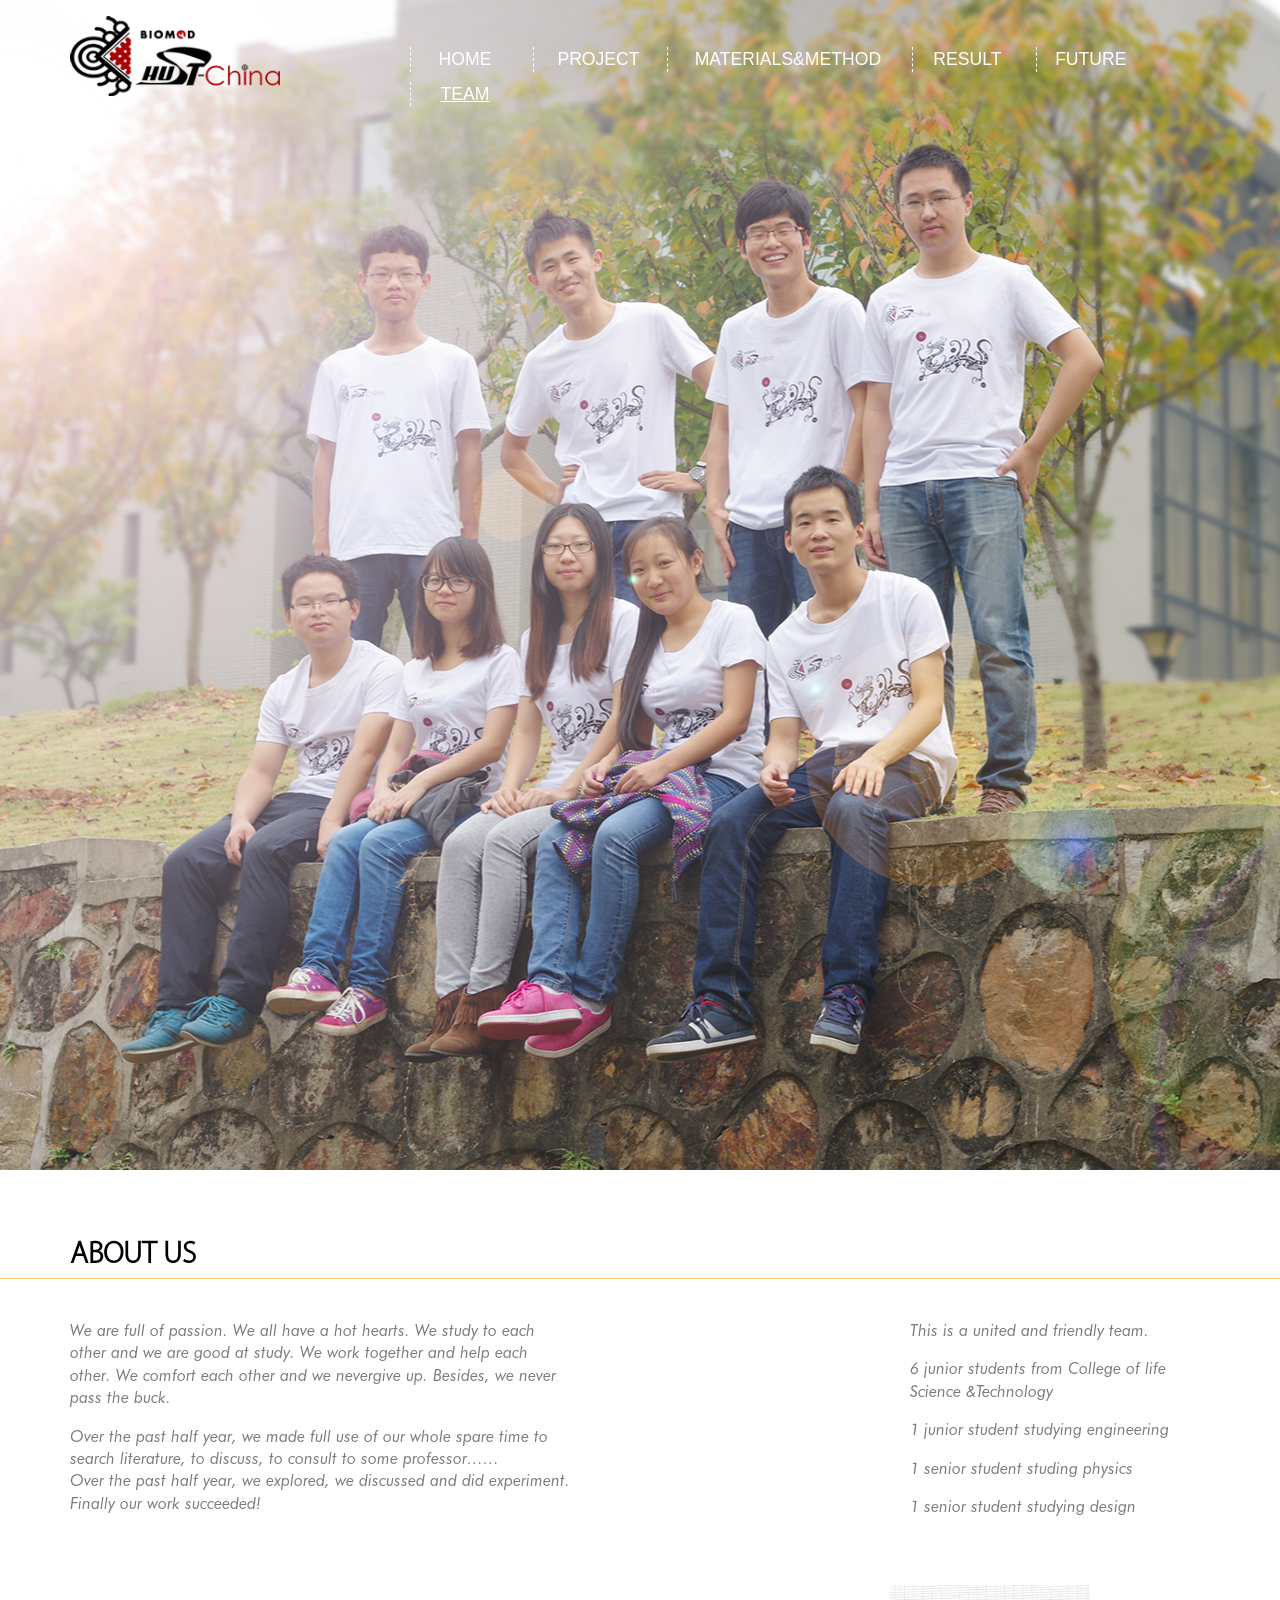
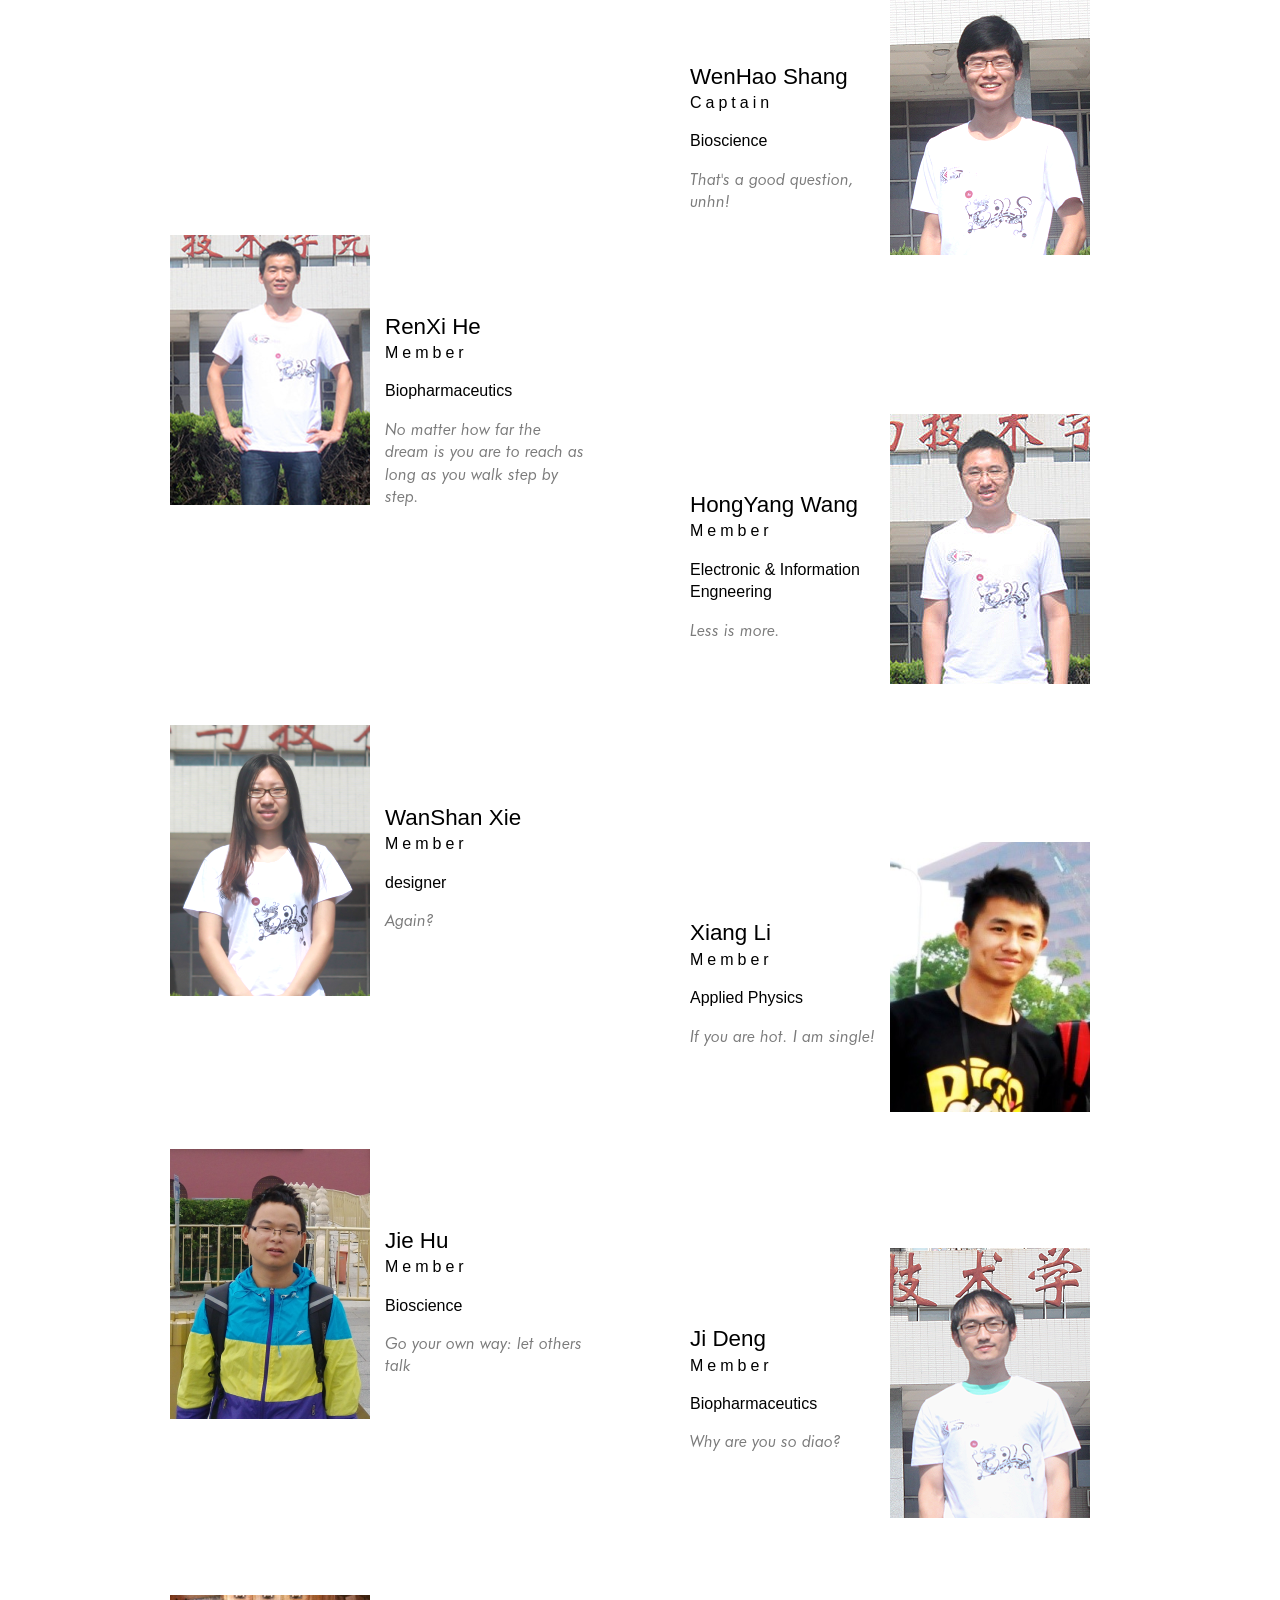
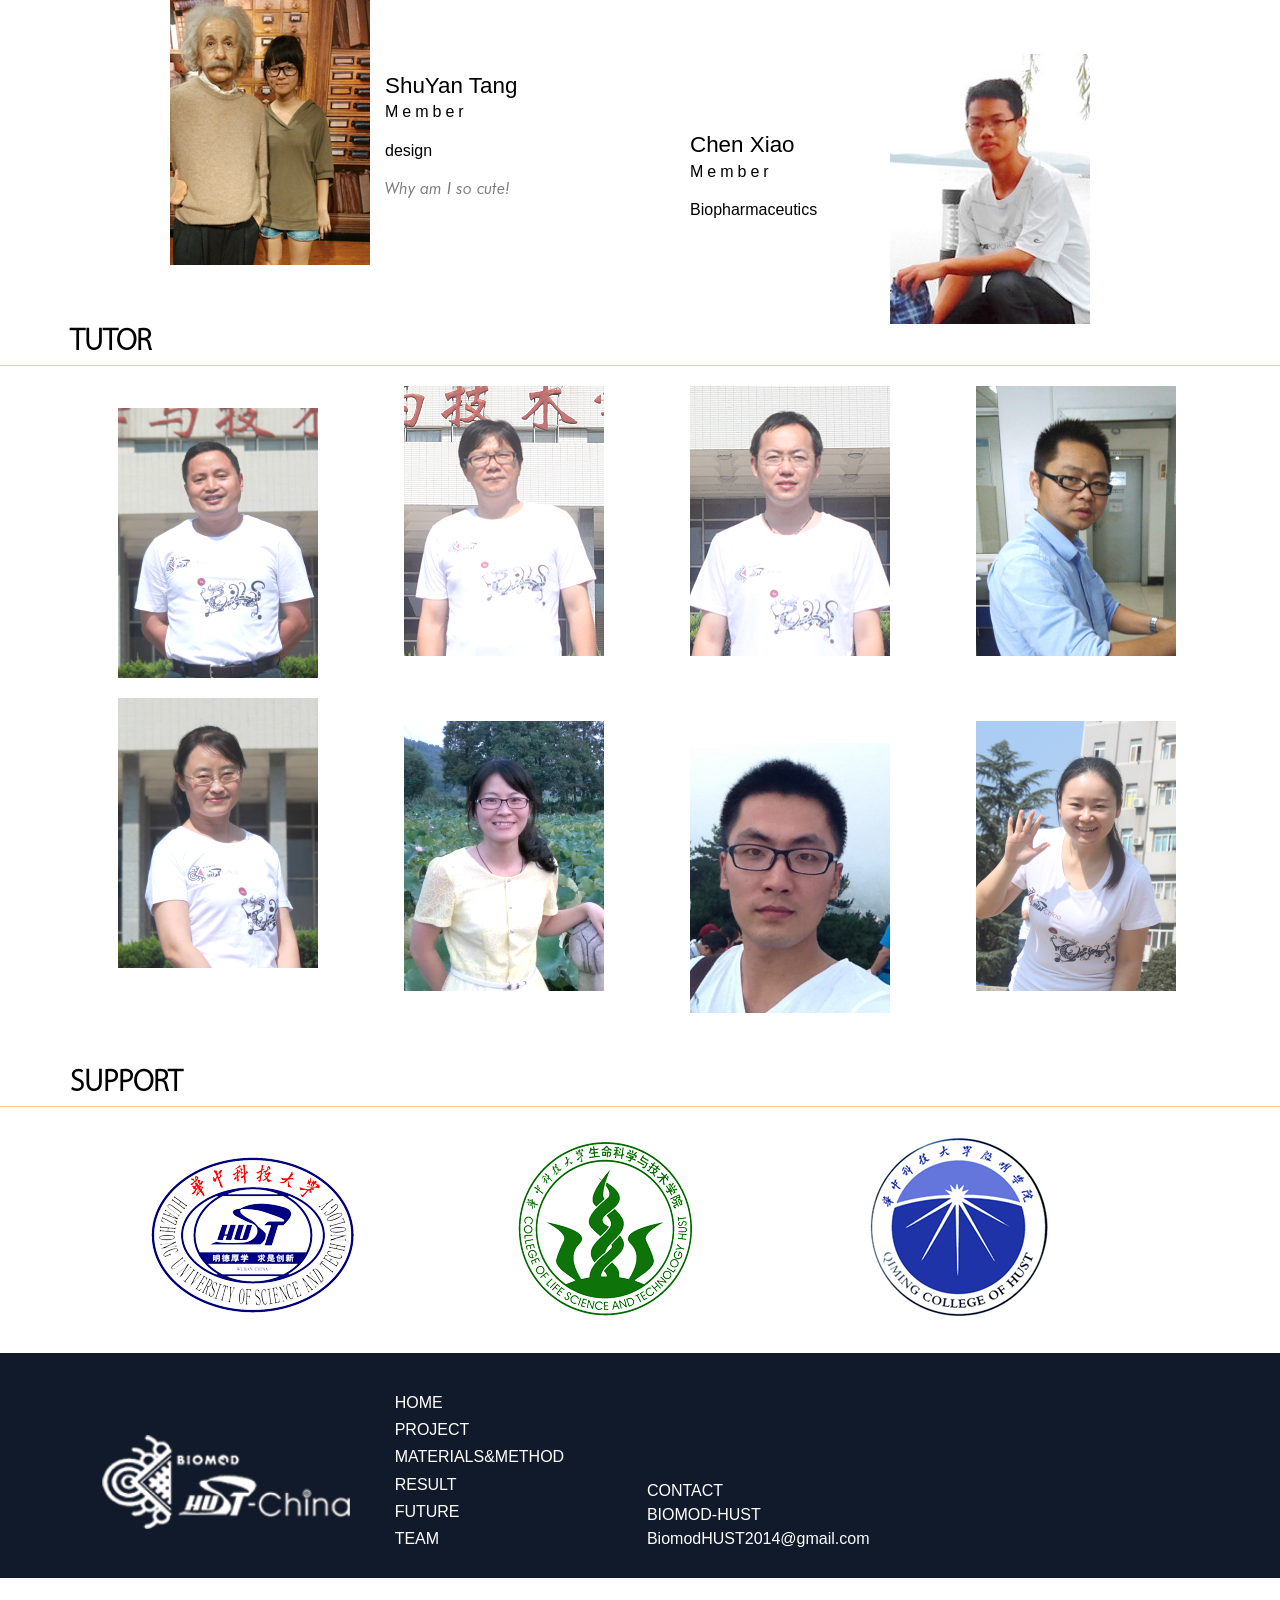
<file: team.html>
<!DOCTYPE html>
<!--[if lt IE 7]>      <html class="no-js lt-ie9 lt-ie8 lt-ie7"> <![endif]-->
<!--[if IE 7]>         <html class="no-js lt-ie9 lt-ie8"> <![endif]-->
<!--[if IE 8]>         <html class="no-js lt-ie9"> <![endif]-->
<!--[if gt IE 8]><!--> <html class="no-js"> <!--<![endif]-->
<head>
    <meta charset="utf-8">
    <meta http-equiv="X-UA-Compatible" content="IE=edge">
    <title></title>
    <meta name="description" content="">

    <!-- Place favicon.ico and apple-touch-icon.png in the root directory -->

    <link rel="stylesheet" href="css/normalize.css">
    <link rel="stylesheet" href="css/common.css">
    <link rel="stylesheet" href="css/team.css">
    <script src="js/vendor/modernizr-2.6.2.min.js"></script>
    <script>
        /* Normalize the HTML5 tags */
        (function() {
            if (!
                /*@cc_on!@*/
                    0) return;
            var e = "abbr, article, aside, audio, canvas, datalist, details, dialog, eventsource, figure, footer, header, hgroup, mark, menu, meter, nav, output, progress, section, time, video".split(', ');
            var i= e.length;
            while (i--){
                document.createElement(e[i])
            }
        })()
    </script>
</head>
<body>
<!--[if lt IE 7]>
<p class="browsehappy">You are using an <strong>outdated</strong> browser. Please <a href="http://browsehappy.com/">upgrade your browser</a> to improve your experience.</p>
<![endif]-->

<!-- Add your site or application content here -->
<header class="clear">
    <img class="clear" src="./img/team_logo.png" />
    <ul class="clear">
        <a href="index.html" class="top_nav" id="top_nav_home">HOME</a>
        <a href="project.html" class="top_nav" id="top_nav_project">PROJECT</a>
        <a href="material.html" class="top_nav" id="top_nav_mm">MATERIALS&METHOD</a>
        <a href="result.html" class="top_nav" id="top_nav_result">RESULT</a>
        <a href="future.html" class="top_nav" id="top_nav_future">FUTURE</a>
        <a href="" class="top_nav" id="top_nav_team" style="text-decoration: underline;">TEAM</a>
    </ul>
</header>

<section class="stages" id="stage_1"></section>

<section class="stages clear" id="stage_2">
    <h2>ABOUT US</h2>
    <div id="about_left">
        <p>We are full of passion. We all have a hot
            hearts. We study to each other and  we  are  good at study.
            We work together and help each other.  We comfort each
            other and we nevergive up. Besides, we never pass the buck.
        </p>
        <p>Over the past half year, we made full use of our whole spare
            time to search literature, to discuss, to consult to some professor……<br />
            Over the past half year, we explored, we discussed and did
            experiment. Finally our work succeeded!</p>
    </div>
    <div id="about_right">
        <p>This is a united and friendly team.</p>
        <p>6 junior students from College of life Science &Technology</p>
        <p>1 junior student studying engineering</p>
        <p>1 senior student studing physics </p>
        <p>1 senior student studying design</p>
    </div>
    <div class="clearLine"></div>
</section>

<section class="stages" id="stage_3">
    <div class="person_block" id="person_block1">
        <div class="persons left_person clear" id="he">
            <section class="section_left">
                <img src="./img/person_img/he.png" />
            </section>
            <section class="section_right">
                <p class="name">RenXi He</p>
                <p class="pos">Member</p>
                <p class="job">Biopharmaceutics</p>
                <p class="motto">No matter how far the dream is you are to reach as long as you walk step by step.</p>
            </section>
        </div>
        <div class="clearLine"></div>
        <div class="persons left_person" id="">
            <section class="section_left">
                <img src="./img/person_img/xiewanshan.png" />
            </section>
            <section class="section_right">
                <p class="name">WanShan Xie</p>
                <p class="pos">Member</p>
                <p class="job">designer</p>
                <p class="motto">Again?</p>
            </section>
        </div>
        <div class="clearLine"></div>
        <div class="persons left_person" id="">
            <section class="section_left">
                <img src="./img/person_img/hujie.png" />
            </section>
            <section class="section_right">
                <p class="name">Jie Hu</p>
                <p class="pos">Member</p>
                <p class="job">Bioscience</p>
                <p class="motto">Go your own way: let others talk</p>
            </section>
        </div>
        <div class="clearLine"></div>
        <div class="persons left_person" id="">
            <section class="section_left">
                <img src="./img/person_img/tangshuyan.png" />
            </section>
            <section class="section_right">
                <p class="name">ShuYan Tang</p>
                <p class="pos">Member</p>
                <p class="job">design</p>
                <p class="motto">Why am I so cute!</p>
            </section>
        </div>
        <div class="clearLine"></div>
    </div>
    <div class="person_block" id="person_block2">
        <div class="persons right_person" id="right_1st">
            <section class="section_left">
                <img src="./img/person_img/shangwenhao.png" />
            </section>
            <section class="section_right">
                <p class="name">WenHao Shang</p>
                <p class="pos">Captain</p>
                <p class="job">Bioscience</p>
                <p class="motto">That's a good question, unhn!</p>
            </section>
        </div>
        <div class="persons right_person" id="">
            <section class="section_left">
                <img src="./img/person_img/wanghongyang.png" />
            </section>
            <section class="section_right">
                <p class="name">HongYang Wang</p>
                <p class="pos">Member</p>
                <p class="job">Electronic & Information Engneering</p>
                <p class="motto">Less is more.</p>
            </section>
        </div>
        <div class="persons right_person" id="">
            <section class="section_left">
                <img src="./img/person_img/lixiang.png" />
            </section>
            <section class="section_right">
                <p class="name">Xiang Li</p>
                <p class="pos">Member</p>
                <p class="job">Applied Physics</p>
                <p class="motto">If you are hot. I am single!</p>
            </section>
        </div>
        <div class="persons right_person" id="">
            <section class="section_left">
                <img src="./img/person_img/dengji.png" />
            </section>
            <section class="section_right">
                <p class="name">Ji Deng</p>
                <p class="pos">Member</p>
                <p class="job">Biopharmaceutics</p>
                <p class="motto">Why are you so diao?</p>
            </section>
        </div>
        <div class="persons right_person" id="right_5th">
            <section class="section_left">
                <img src="./img/person_img/xiaochen.png" />
            </section>
            <section class="section_right">
                <p class="name">Chen Xiao</p>
                <p class="pos">Member</p>
                <p class="job">Biopharmaceutics</p>
                <p class="motto"></p>
            </section>
        </div>
    </div>
    <div class="clearLine"></div>
</section>

<section class="stages" id="stage_4">
    <h2>TUTOR</h2>
    <div id="turtor_block">
        <div class="turtor_persons">
            <img src="./img/person_img/yangxiangliang.png" />
            <div class="blur">
                <p class="blur_name">Dr. XiangLiang Yang</p>
                <p class="blur_department">College of Life Science and Technology, HUST</p>
                <p class="blur_research">Nano-DrugTeam Instructor　　　　</p>
                <p class="blur_email">yangxl@hust.edu.cn</p>
            </div>
        </div>
        <div class="turtor_persons">
            <img src="./img/person_img/yanyunjun.png" />
            <div class="blur">
                <p class="blur_name">Dr. YunJun Yan</p>
                <p class="blur_department">College of Life Science and Technology, HUST</p>
                <p class="blur_research">microbiology Team Instructor</p>
                <p class="blur_email">yanyunjun@hust.edu.cn</p>
            </div>
        </div>
        <div class="turtor_persons">
            <img src="./img/person_img/zhanyi.png" />
            <div class="blur">
                <p class="blur_name">Dr. Yi Zhan</p>
                <p class="blur_department">College of Life Science and Technology, HUST</p>
                <p class="blur_research">Biophysicsand Biochemistry Team Instructor</p>
                <p class="blur_email">zhanyi@hust.edu.cn</p>
            </div>
        </div>
        <div class="turtor_persons">
            <img src="./img/person_img/hujun.png" />
            <div class="blur">
                <p class="blur_name">Postdoctor Jun Hu</p>
                <p class="blur_department">College of Life Science and Technology, HUST</p>
                <p class="blur_research">synthesis&construction of nanomaterials</p>
                <p class="blur_email">hjun0718@hust.edu.cn</p>
            </div>
        </div>
        <div class="turtor_persons">
            <img src="./img/person_img/tangzhaohui.png" />
            <div class="blur">
                <p class="blur_name">Dr. ZhaoHui Tang</p>
                <p class="blur_department">College of Life Science and Technology, HUST</p>
                <p class="blur_research">Genes & DevelopmentTeam Instructor Team Instructor</p>
                <p class="blur_email">zh.tang@hust.edu.cn</p>
            </div>
        </div>
        <div class="turtor_persons">
            <img src="./img/person_img/wangshanshan.png" />
            <div class="blur">
                <p class="blur_name">Master ShanShan Wang </p>
                <p class="blur_department">College of Life Science and Technology, HUST</p>
                <p class="blur_research">Biophysics and Neuroscience</p>
                <p class="blur_email">shanw.aug@gmail.com</p>
            </div>
        </div>
        <div class="turtor_persons">
            <img src="./img/person_img/wanjiangshan.png" />
            <div class="blur">
                <p class="blur_name">Master JiangShan Wan</p>
                <p class="blur_department">College of Life Science and Technology, HUST</p>
                <p class="blur_research">Nanodrug delivery systems　　　　　　</p>
                <p class="blur_email">wanjiangshan0@163.com</p>
            </div>
        </div>
        <div class="turtor_persons">
            <img src="./img/person_img/xieqian.png" />
            <div class="blur">
                <p class="blur_name">Dr. Qian Xie</p>
                <p class="blur_department">College of Life Science and Technology, HUST</p>
                <p class="blur_research">non-scientific research personnel</p>
                <p class="blur_email">xieqian@hust.edu.cn</p>
            </div>
        </div>
    </div>
</section>

<section class="stages" id="stage_5">
    <h2>SUPPORT</h2>
    <div id="logo_block">
        <div class="school_logos" id="xiaohui">
            <a href="http://english.hust.edu.cn/170_overview.html"><img src="./img/xiaohui.png" /></a>
        </div>
        <div class="school_logos">
            <a href="http://life.hust.edu.cn:8181/"><img src="./img/yuanbiao.png" /></a>
        </div>
        <div class="school_logos">
            <a href="http://qiming.hust.edu.cn/"><img src="./img/qiming.png" /></a>
        </div>
    </div>
</section>

<footer>
    <section class="section_group" id="section_third">
        <img class="s3_part" src="img/sec3_logo.png" />
        <ul class="s3_part">
            <a href="index.html" class="nav_a" id="n_home">HOME</a>
            <a href="project.html" class="nav_a" id="n_project">PROJECT</a>
            <a href="material.html" class="nav_a" id="n_mm">MATERIALS&METHOD</a>
            <a href="result.html" class="nav_a" id="n_result">RESULT</a>
            <a href="future.html" class="nav_a" id="n_future">FUTURE</a>
            <a href="" class="nav_a" id="n_team">TEAM</a>
        </ul>
        <div class="s3_part" id="contact">
            <h1>CONTACT</h1>
            <p>BIOMOD-HUST</p>
            <p>BiomodHUST2014@gmail.com</p>
        </div>
        <div class="s3_part" id="idle_part"></div>
    </section>
</footer>

<script src="js/jquery-1.7.2.min.js"></script>
<script src="js/jqScroll.js"></script>
<script src="js/plugins.js"></script>
<script src="js/material.js"></script>

<!-- Google Analytics: change UA-XXXXX-X to be your site's ID. -->
<!--
<script>
    (function(b,o,i,l,e,r){b.GoogleAnalyticsObject=l;b[l]||(b[l]=
    function(){(b[l].q=b[l].q||[]).push(arguments)});b[l].l=+new Date;
    e=o.createElement(i);r=o.getElementsByTagName(i)[0];
    e.src='//www.google-analytics.com/analytics.js';
    r.parentNode.insertBefore(e,r)}(window,document,'script','ga'));
    ga('create','UA-XXXXX-X');ga('send','pageview');
</script>
-->
</body>
</html>
</file>
<file: css/common.css>
/*! HTML5 Boilerplate v4.3.0 | MIT License | http://h5bp.com/ */

/*
 * What follows is the result of much research on cross-browser styling.
 * Credit left inline and big thanks to Nicolas Gallagher, Jonathan Neal,
 * Kroc Camen, and the H5BP dev community and team.
 */

/* ==========================================================================
   Base styles: opinionated defaults
   ========================================================================== */

html,
button,
input,
select,
textarea {
    color: #222;
}

html {
    font-size: 1em;
    line-height: 1.4;
}

/*
 * Remove text-shadow in selection highlight: h5bp.com/i
 * These selection rule sets have to be separate.
 * Customize the background color to match your design.
 */

::-moz-selection {
    background: #A21E24;
    text-shadow: none;
}

::selection {
    background: #A21E24;
    text-shadow: none;
}

/*
 * A better looking default horizontal rule
 */

hr {
    display: block;
    height: 1px;
    border: 0;
    border-top: 1px solid #ccc;
    margin: 1em 0;
    padding: 0;
}

/*
 * Remove the gap between images, videos, audio and canvas and the bottom of
 * their containers: h5bp.com/i/440
 */

audio,
canvas,
img,
video {
    vertical-align: middle;
}

/*
 * Remove default fieldset styles.
 */

fieldset {
    border: 0;
    margin: 0;
    padding: 0;
}

/*
 * Allow only vertical resizing of textareas.
 */

textarea {
    resize: vertical;
}

/* ==========================================================================
   Browse Happy prompt
   ========================================================================== */

.browsehappy {
    margin: 0.2em 0;
    background: #ccc;
    color: #000;
    padding: 0.2em 0;
}



/* ==========================================================================
   Author H.Y. Wang's custom styles
   ========================================================================== */

*, html, body {margin: 0; padding: 0;}
a {text-decoration: none; color: white; font-size: 16px;}
li {list-style: none;}
br {font-size: 0;}
/*html5*/
article,aside,dialog,footer,header,section,nav,figure,menu{
    display: block;
}
@font-face{
    font-family: aaa;
    src:url("MyriadPro-Light.otf") format("opentype")
}

body {
    background-color: rgba(0,0,0,0.03);
    width: 100%;
    font-size: 16px;
    font-family: 微软雅黑, Calibri, Helvetica;
}
h1,h2,h3,h4,h5,p {font-size: 16px; color: white;}

#return_top {
    position: fixed;
    bottom: 20px;
    right: 20px;
    width: 50px;
    height: 43px;
    padding-top: 3px;
    color: white;
    font-family: aaa;
    font-size: 2em;
    text-align: center;
    background-color: RGBA(83,167,223,0.7);
    font-weight: bolder;
    cursor: pointer;
    z-index:999;
}


/* ==========================================================================
   Helper classes
   ========================================================================== */

/*
 * Image replacement
 */

.ir {
    background-color: transparent;
    border: 0;
    overflow: hidden;
    /* IE 6/7 fallback */
    *text-indent: -9999px;
}

.ir:before {
    content: "";
    display: block;
    width: 0;
    height: 150%;
}

/*
 * Hide from both screenreaders and browsers: h5bp.com/u
 */

.hidden {
    display: none !important;
    visibility: hidden;
}

/*
 * Hide only visually, but have it available for screenreaders: h5bp.com/v
 */

.visuallyhidden {
    border: 0;
    clip: rect(0 0 0 0);
    height: 1px;
    margin: -1px;
    overflow: hidden;
    padding: 0;
    position: absolute;
    width: 1px;
}

/*
 * Extends the .visuallyhidden class to allow the element to be focusable
 * when navigated to via the keyboard: h5bp.com/p
 */

.visuallyhidden.focusable:active,
.visuallyhidden.focusable:focus {
    clip: auto;
    height: auto;
    margin: 0;
    overflow: visible;
    position: static;
    width: auto;
}

/*
 * Hide visually and from screenreaders, but maintain layout
 */

.invisible {
    visibility: hidden;
}

/*
 * Clearfix: contain floats
 *
 * For modern browsers
 * 1. The space content is one way to avoid an Opera bug when the
 *    `contenteditable` attribute is included anywhere else in the document.
 *    Otherwise it causes space to appear at the top and bottom of elements
 *    that receive the `clearfix` class.
 * 2. The use of `table` rather than `block` is only necessary if using
 *    `:before` to contain the top-margins of child elements.
 */

.clearfix:before,
.clearfix:after {
    content: " "; /* 1 */
    display: table; /* 2 */
}

.clearfix:after {
    clear: both;
}

/*
 * For IE 6/7 only
 * Include this rule to trigger hasLayout and contain floats.
 */

.clearfix {
    *zoom: 1;
}

.clear {
    clear: both;
}

.clearLine {
    clear: both;
    height: 1px;
    margin-top: -1px;
    overflow: hidden;
}

/* ==========================================================================
   EXAMPLE Media Queries for Responsive Design.
   These examples override the primary ('mobile first') styles.
   Modify as content requires.
   ========================================================================== */

@media only screen and (min-width: 35em) {
    /* Style adjustments for viewports that meet the condition */
}

@media print,
(-o-min-device-pixel-ratio: 5/4),
(-webkit-min-device-pixel-ratio: 1.25),
(min-resolution: 120dpi) {
    /* Style adjustments for high resolution devices */
}

/* ==========================================================================
   Print styles.
   Inlined to avoid required HTTP connection: h5bp.com/r
   ========================================================================== */

@media print {
    * {
        background: transparent !important;
        color: #000 !important; /* Black prints faster: h5bp.com/s */
        box-shadow: none !important;
        text-shadow: none !important;
    }

    a,
    a:visited {
        text-decoration: underline;
    }

    a[href]:after {
        content: " (" attr(href) ")";
    }

    abbr[title]:after {
        content: " (" attr(title) ")";
    }

    /*
     * Don't show links for images, or javascript/internal links
     */

    .ir a:after,
    a[href^="javascript:"]:after,
    a[href^="#"]:after {
        content: "";
    }

    pre,
    blockquote {
        border: 1px solid #999;
        page-break-inside: avoid;
    }

    thead {
        display: table-header-group; /* h5bp.com/t */
    }

    tr,
    img {
        page-break-inside: avoid;
    }

    img {
        max-width: 100% !important;
    }

    @page {
        margin: 0.5cm;
    }

    p,
    h2,
    h3 {
        orphans: 3;
        widows: 3;
    }

    h2,
    h3 {
        p
</file>
<file: css/main.css>
/* ==========================================================================
   Author H.Y. Wang's custom styles
   ========================================================================== */

body {
    perspective: 1px;
    font-size: 16px;
}

::-moz-selection {
    background: #fed136;
    text-shadow: none;
}

::selection {
    background: #fed136;
    text-shadow: none;
}

/* Baesement scroll css */
.parallax {
    width: 100%;
    height: 100vh;
    overflow-x: hidden;
    overflow-y: auto;
    -webkit-perspective: 1px;

}

.parallax__layer {
    position: absolute;
    top: 0;
    left: 0;
    right: 0;
    bottom: 0;
}

.parallax__layer__fore {
    -webkit-transform: translateZ(0);
    transform: translateZ(0);
}

.parallax__layer__back {
    -webkit-transform: translateZ(-1px) scale(2);
    transform: translateZ(-1px) scale(2);
}
.parallax__layer__back__after {
    -webkit-transform: translateZ(-1px) scale(2);
    transform: translateZ(-1px) scale(2);
}

/* User scroll css */

.parallax {
    font-size: 200%;
}

/* add some padding to force scrollbars */
.parallax__layer {

}

/* centre the content in the parallax layers */
.nav {
    position: absolute;
    right: 0;
    bottom: 0;

}

#nav_future {
    line-height: 25px;
}
#nav_team {
    line-height: 40px!important;
}

.parallax__layer__back {
    background-image: url(../img/banner_big.gif);
    background-repeat: no-repeat;
    background-position: top left;
    background-size: cover;
    filter:alpha(opacity=0);
    opacity: 0;
}
.parallax__layer__back__after {
    -webkit-transition: all 0.5s ease-in-out;
    -moz-transition: all 0.5s ease-in-out;
    -o-transition: all 0.5s ease-in-out;
    -ms-transition: all 0.5s ease-in-out;
    transition: all 0.5s ease-in-out;

    background-image: url(../img/banner_big.gif);
    background-repeat: no-repeat;
    background-position: top left;
    background-size: cover;
    filter:alpha(opacity=100);
    opacity: 1.0;
}

.parallax__layer__fore {
    padding: 0;
}

.parallax__layer__fore .nav{
    width: 110px;
    margin-right: 80px;
    margin-bottom: 50px;
}

.parallax__layer__fore .nav a {
    -webkit-transition: all 0.2s ease-in-out;
    -moz-transition: all 0.2s ease-in-out;
    -o-transition: all 0.2s ease-in-out;
    -ms-transition: all 0.2s ease-in-out;
    transition: all 0.2s ease-in-out;

    display: block;

    font-size: 18px;
    text-align: right;
    line-height: 45px;
    padding-right: 0;
}
.parallax__layer__fore .nav a:hover {
    -webkit-transition: all 0.2s ease-in-out;
    -moz-transition: all 0.2s ease-in-out;
    -o-transition: all 0.2s ease-in-out;
    -ms-transition: all 0.2s ease-in-out;
    transition: all 0.2s ease-in-out;

    color: #3498db;
    padding-right: 10px;
}

#nav_home, #nav_mm, #nav_team {
    line-height: 20px;
}

#section_first {
    position: relative;
    -webkit-transform: translateZ(0);
    transform: translateZ(0);
    margin-top: 100vh;
    width: 100%;
    background-color: #ffffff;
    padding-bottom: 80px;
    background-image: url(../img/sec1_bg.png);
    background-repeat: no-repeat;
    background-position: right bottom;
}

#section_first h1 {
    font-family: aaa;
    font-size: 30px;
    font-weight: bold;
    padding: 80px 70px 0 70px;
    margin-left: 0;
    color: #000000;
}
/*
#section_first .h1_animation {
    -webkit-transition: all 0.7s ease-in-out;
    -moz-transition: all 0.7s ease-in-out;
    -o-transition: all 0.7s ease-in-out;
    -ms-transition: all 0.7s ease-in-out;
    transition: all 0.7s ease-in-out;

    margin-left: 20px;
}
*/

#section_first p {
    font-family: aaa, 微软雅黑;
    font-size: 20px;
    padding: 0 70px;
    text-align: justify;
    color: #000000;
}


#section_second {
    position: relative;
    width: 100%;
    -webkit-transform: translateZ(0);
    transform: translateZ(0);
    background-color: #dcdada;
    padding: 80px 20px;
}

#home_video{
    display: block;
    margin: 0 auto;
}

.s3_part {
    display: inline-block;
    width: 22%;
}

#section_third {
    position: relative;
    padding: 20px 4% 20px 8%;
    background-color: #111a2b;
}

#section_third img {
    margin-bottom: 115px;
}

#section_third ul {
    word-wrap: break-word;
}

#section_third ul a {
    -webkit-transition: all 0.2s ease-in-out;
    -moz-transition: all 0.2s ease-in-out;
    -o-transition: all 0.2s ease-in-out;
    -ms-transition: all 0.2s ease-in-out;
    transition: all 0.2s ease-in-out;

    display: block;
    line-height: 1.7em;
    color: white;
}
#section_third ul a:hover {
    -webkit-transition: all 0.2s ease-in-out;
    -moz-transition: all 0.2s ease-in-out;
    -o-transition: all 0.2s ease-in-out;
    -ms-transition: all 0.2s ease-in-out;
    transition: all 0.2s ease-in-out;

    color: #3498db;
}

#section_third #contact {
    line-height: 0.5em;
}

#section_third #contact h1 {
    font-weight: lighter;
}


#section_third {
    height: 220px;
}
</file>
<file: css/future.css>
/*
 * Remove text-shadow in selection highlight: h5bp.com/i
 * These selection rule sets have to be separate.
 * Customize the background color to match your design.
 */

@font-face{
    font-family: bbb;
    src:url("FuturaBT-BookItalic.otf") format("opentype")
}

::-moz-selection {
    background: #fed136;
    text-shadow: none;
}

::selection {
    background: #fed136;
    text-shadow: none;
}


/* ==========================================================================
   Author H.Y. Wang's custom styles
   ========================================================================== */

header {
    background-color: #ffffff;
    border-bottom: 20px solid rgba(0,0,0,0.03);

}

header img {
    height: 80px;
    padding: 16px 0 16px 70px;
}

header ul {
    position: absolute;
    float: right;
    right: 0;
    padding-right: 40px;
    margin-left: 370px;
    margin-top: -65px;

}

header ul a {
    -webkit-transition: all 0.2s ease-in-out;
    -moz-transition: all 0.2s ease-in-out;
    -o-transition: all 0.2s ease-in-out;
    -ms-transition: all 0.2s ease-in-out;
    transition: all 0.2s ease-in-out;

    display: inline-block;
    width: 108px;
    padding-right: 10px;
    text-align: center;
    font-size: 1.1em;
    border-left: 1px dashed white;
    margin-bottom: 10px;
    color: #3498db;
    text-shadow: 0px 0px 10px rgba(0, 0, 0, 0.1);
}

header ul a:hover {
    -webkit-transition: all 0.2s ease-in-out;
    -moz-transition: all 0.2s ease-in-out;
    -o-transition: all 0.2s ease-in-out;
    -ms-transition: all 0.2s ease-in-out;
    transition: all 0.2s ease-in-out;

    color: #3498db;
    border-color: #3498db;
    text-shadow: 0px 0px 10px rgba(0, 0, 0, 0.9);
}

#top_nav_project {
    padding-left: 10px;
}

#top_nav_mm {
    width: 220px;
    padding-left: 10px;
}

nav {
    width: 100%;
    background-color: RGBA(52,152,219,0.8);
}

.after_fixed {
    width: 100%;
    position: fixed;
    top: 0;
    z-index: 500;
}

#after_fixed_div {
    position: relative;
    display: block;
    z-index: 1;
    width: 100%;
    height: 42px;
    visibility: hidden;
}

nav ul {
    padding: 0 70px;
    margin: 0;
}

nav ul li {
    -webkit-transition: all 0.2s ease-in-out;
    -moz-transition: all 0.2s ease-in-out;
    -o-transition: all 0.2s ease-in-out;
    -ms-transition: all 0.2s ease-in-out;
    transition: all 0.2s ease-in-out;

    display: inline-block;
    width: 19%;
    text-align: center;
    font-family: aaa, 微软雅黑;
    font-size: 1.41em;
    padding: 9px 0;
    cursor: pointer;
    color: white;
}

nav ul li:hover {
    -webkit-transition: all 0.2s ease-in-out;
    -moz-transition: all 0.2s ease-in-out;
    -o-transition: all 0.2s ease-in-out;
    -ms-transition: all 0.2s ease-in-out;
    transition: all 0.2s ease-in-out;

    background-color: RGBA(52,152,219,0.6);
}

.clicked {
    background-color: rgba(0,0,0,0.6);
}

.stages {
    margin: 10px 70px 0px 70px;
    background-color: rgba(255,255,255,0.95);
    border-left: 3px solid RGBA(248,171,21,0.6);
    padding: 20px 30px;
    -webkit-box-shadow: 0px 0px 10px rgba(0, 0, 0, 0.1);
    -moz-box-shadow: 0px 0px 10px rgba(0, 0, 0, 0.1);
    box-shadow: 0px 0px 10px rgba(0, 0, 0, 0.1);
}

.stages h2 {
    color: #000000;
    font-family: aaa, 微软雅黑;
    font-size: 1.6em;
}

.stages p {
    color: #000000;
    font-family: aaa, 微软雅黑;
    font-size: 1.25em;
    font-weight: normal;
}

#stage1 {
    padding-top: 5px;
    padding-bottom: 5px;
}

#stage1 h2 {
    font-family: bbb;
    font-size: 2.3em;
    margin: 0;
}

#stage2 {
    margin-top: 1px;
}

#stage2 h2 {
    font-family: aaa;
    font-size: 1.6em;
    font-weight: lighter;
}

#stage2 img {
    display: block;
    margin: 0 auto;
}

#stage2 p {
    font-family: bbb;
    font-size: 1.2em;
    text-align: center;
    font-weight: lighter;
}

#stage2 p span {
    font-weight: normal;
}


#stage3 img, #stage4 img {
    display: block;
    margin: 0 auto;
}

#stage3_p1, #stage4_p1 {
    font-family: bbb;
    font-size: 1.2em;
    text-align: center;
}

#stage3, #stage4 {
    margin-top: 80px;
    margin-bottom: 50px;
}

.s3_part {
    display: inline-block;
    width: 22%;
}

#section_third {
    height: 183px;
    position: relative;
    padding: 20px 4% 20px 8%;
    background-color: #111a2b;
    background-image: url(../img/anwen_down.png);
    background-repeat: no-repeat;
    background-position: top right;
}

#section_third img {
    margin-bottom: 50px;
}

#section_third ul {
    word-wrap: break-word;
}

#section_third ul a {
    -webkit-transition: all 0.2s ease-in-out;
    -moz-transition: all 0.2s ease-in-out;
    -o-transition: all 0.2s ease-in-out;
    -ms-transition: all 0.2s ease-in-out;
    transition: all 0.2s ease-in-out;

    display: block;
    line-height: 1.7em;
    color: white;
}
#section_third ul a:hover {
    -webkit-transition: all 0.2s ease-in-out;
    -moz-transition: all 0.2s ease-in-out;
    -o-transition: all 0.2s ease-in-out;
    -ms-transition: all 0.2s ease-in-out;
    transition: all 0.2s ease-in-out;

    color: #3498db;
}

#section_third #contact {
    line-height: 0.5em;
}

#section_third #contact h1 {
    font-weight: lighter;
}
</file>
<file: css/project.css>
/*
 * Remove text-shadow in selection highlight: h5bp.com/i
 * These selection rule sets have to be separate.
 * Customize the background color to match your design.
 */

@font-face{
    font-family: bbb;
    src:url("FuturaBT-BookItalic.otf") format("opentype")
}

::-moz-selection {
    background: #fed136;
    text-shadow: none;
}

::selection {
    background: #fed136;
    text-shadow: none;
}


/* ==========================================================================
   Author H.Y. Wang's custom styles
   ========================================================================== */

header {
    background-color: #ffffff;
    border-bottom: 20px solid rgba(0,0,0,0.03);

}

header img {
    height: 80px;
    padding: 16px 0 16px 70px;
}

header ul {
    position: absolute;
    float: right;
    right: 0;
    padding-right: 40px;
    margin-left: 370px;
    margin-top: -65px;

}

header ul a {
    -webkit-transition: all 0.2s ease-in-out;
    -moz-transition: all 0.2s ease-in-out;
    -o-transition: all 0.2s ease-in-out;
    -ms-transition: all 0.2s ease-in-out;
    transition: all 0.2s ease-in-out;

    display: inline-block;
    width: 108px;
    padding-right: 10px;
    text-align: center;
    font-size: 1.1em;
    border-left: 1px dashed white;
    margin-bottom: 10px;
    color: #3498db;
    text-shadow: 0px 0px 10px rgba(0, 0, 0, 0.1);
}

header ul a:hover {
    -webkit-transition: all 0.2s ease-in-out;
    -moz-transition: all 0.2s ease-in-out;
    -o-transition: all 0.2s ease-in-out;
    -ms-transition: all 0.2s ease-in-out;
    transition: all 0.2s ease-in-out;

    color: #3498db;
    border-color: #3498db;
    text-shadow: 0px 0px 10px rgba(0, 0, 0, 0.9);
}

#top_nav_project {
    padding-left: 10px;
}

#top_nav_mm {
    width: 220px;
    padding-left: 10px;
}

nav {
    width: 100%;
    background-color: RGBA(52,152,219,0.8);
}

.after_fixed {
    width: 100%;
    position: fixed;
    top: 0;
    z-index: 500;
}

#after_fixed_div {
    position: relative;
    display: block;
    z-index: 1;
    width: 100%;
    height: 42px;
    visibility: hidden;
}

nav ul {
    padding: 0 70px;
    margin: 0;
}

nav ul li {
    -webkit-transition: all 0.2s ease-in-out;
    -moz-transition: all 0.2s ease-in-out;
    -o-transition: all 0.2s ease-in-out;
    -ms-transition: all 0.2s ease-in-out;
    transition: all 0.2s ease-in-out;

    display: inline-block;
    width: 24%;
    text-align: center;
    font-family: aaa, 微软雅黑;
    font-size: 1.41em;
    padding: 9px 0;
    cursor: pointer;
    color: white;
}

nav ul li:hover {
    -webkit-transition: all 0.2s ease-in-out;
    -moz-transition: all 0.2s ease-in-out;
    -o-transition: all 0.2s ease-in-out;
    -ms-transition: all 0.2s ease-in-out;
    transition: all 0.2s ease-in-out;

    background-color: RGBA(52,152,219,0.6);
}

.clicked {
    background-color: rgba(0,0,0,0.6);
}

.stages {
    margin: 10px 70px 0px 70px;
    background-color: rgba(255,255,255,0.95);
    border-left: 3px solid RGBA(248,171,21,0.6);
    padding: 20px 30px;
    -webkit-box-shadow: 0px 0px 10px rgba(0, 0, 0, 0.1);
    -moz-box-shadow: 0px 0px 10px rgba(0, 0, 0, 0.1);
    box-shadow: 0px 0px 10px rgba(0, 0, 0, 0.1);
}

.stages h2 {
    color: #000000;
    font-family: aaa, 微软雅黑;
    font-size: 1.6em;
}

.stages p {
    color: #000000;
    font-family: aaa, 微软雅黑;
    font-size: 1.25em;
    font-weight: normal;
}

#stage1 {
    padding-top: 5px;
    padding-bottom: 5px;
}

#stage1 h2 {
    font-family: bbb;
    font-size: 2.3em;
    margin: 0;
}

#stage2 {
    margin-top: 1px;
}

#stage2 h2 {
    color: #000000;
    font-family: aaa, 微软雅黑;
    font-size: 1.6em;
}

#stage5 h3 {
    color: #000000;
    font-family: aaa, 微软雅黑;
    font-size: 1.5em;
    font-weight: bolder;
}

#stage2 img, #stage5 img {
    display: block;
    margin: 0 auto;
}

#stage2 p {
    font-family: bbb;
    font-size: 1.2em;
    text-align: center;
    font-weight: lighter;
}

#stage2 p span {
    font-weight: normal;
}


#stage3 img, #stage4 img {
    display: block;
    margin: 0 auto;
}

#stage3_p1, #stage4_p1, #stage5_p1, #stage5_p1_1 {
    font-family: bbb;
    font-size: 1.2em;
    text-align: center;
}

#stage3, #stage4, #stage5 {
    margin-top: 80px;
    margin-bottom: 50px;
}

#stage4 ul li {
    list-style-type: circle;
    padding-top: 10px;
    font-family: aaa;
    font-size: 1.2em;
}

.stage_p3 {
    padding-left: 95px;
}

#para_1 {
    color: #000000;
    font-family: aaa, 微软雅黑!important;
    font-size: 1.25em!important;
    text-align: left!important;
}

.s3_part {
    display: inline-block;
    width: 22%;
}

#section_third {
    height: 183px;
    position: relative;
    padding: 20px 4% 20px 8%;
    background-color: #111a2b;
    background-image: url(../img/anwen_down.png);
    background-repeat: no-repeat;
    background-position: top right;
}

#section_third img {
    margin-bottom: 50px;
}

#section_third ul {
    word-wrap: break-word;
}

#section_third ul a {
    -webkit-transition: all 0.2s ease-in-out;
    -moz-transition: all 0.2s ease-in-out;
    -o-transition: all 0.2s ease-in-out;
    -ms-transition: all 0.2s ease-in-out;
    transition: all 0.2s ease-in-out;

    display: block;
    line-height: 1.7em;
    color: white;
}
#section_third ul a:hover {
    -webkit-transition: all 0.2s ease-in-out;
    -moz-transition: all 0.2s ease-in-out;
    -o-transition: all 0.2s ease-in-out;
    -ms-transition: all 0.2s ease-in-out;
    transition: all 0.2s ease-in-out;

    color: #3498db;
}

#section_third #contact {
    line-height: 0.5em;
}

#section_third #contact h1 {
    font-weight: lighter;
}
</file>
<file: css/result.css>
/*
 * Remove text-shadow in selection highlight: h5bp.com/i
 * These selection rule sets have to be separate.
 * Customize the background color to match your design.
 */

@font-face{
    font-family: bbb;
    src:url("FuturaBT-BookItalic.otf") format("opentype")
}

::-moz-selection {
    background: #fed136;
    text-shadow: none;
}

::selection {
    background: #fed136;
    text-shadow: none;
}

h3 {
    color: black;

}

/* ==========================================================================
   Author H.Y. Wang's custom styles
   ========================================================================== */

header {
    background-color: #ffffff;
    border-bottom: 20px solid rgba(0,0,0,0.03);

}

header img {
    height: 80px;
    padding: 16px 0 16px 70px;
}

header ul {
    position: absolute;
    float: right;
    right: 0;
    padding-right: 40px;
    margin-left: 370px;
    margin-top: -65px;

}

header ul a {
    -webkit-transition: all 0.2s ease-in-out;
    -moz-transition: all 0.2s ease-in-out;
    -o-transition: all 0.2s ease-in-out;
    -ms-transition: all 0.2s ease-in-out;
    transition: all 0.2s ease-in-out;

    display: inline-block;
    width: 108px;
    padding-right: 10px;
    text-align: center;
    font-size: 1.1em;
    border-left: 1px dashed white;
    margin-bottom: 10px;
    color: #3498db;
    text-shadow: 0px 0px 10px rgba(0, 0, 0, 0.1);
}

header ul a:hover {
    -webkit-transition: all 0.2s ease-in-out;
    -moz-transition: all 0.2s ease-in-out;
    -o-transition: all 0.2s ease-in-out;
    -ms-transition: all 0.2s ease-in-out;
    transition: all 0.2s ease-in-out;

    color: #3498db;
    border-color: #3498db;
    text-shadow: 0px 0px 10px rgba(0, 0, 0, 0.9);
}

#top_nav_project {
    padding-left: 10px;
}

#top_nav_mm {
    width: 220px;
    padding-left: 10px;
}

nav {
    width: 100%;
    background-color: RGBA(52,152,219,0.8);
}

.after_fixed {
    width: 100%;
    position: fixed;
    top: 0;
    z-index: 500;
}

#after_fixed_div {
    position: relative;
    display: block;
    z-index: 1;
    width: 100%;
    height: 42px;
    visibility: hidden;
}

nav ul {
    padding: 0 70px;
    margin: 0;
}

nav ul li {
    -webkit-transition: all 0.2s ease-in-out;
    -moz-transition: all 0.2s ease-in-out;
    -o-transition: all 0.2s ease-in-out;
    -ms-transition: all 0.2s ease-in-out;
    transition: all 0.2s ease-in-out;

    display: inline-block;
    width: 16%;
    text-align: center;
    font-family: aaa, 微软雅黑;
    font-size: 1.41em;
    padding: 9px 0;
    cursor: pointer;
    color: white;
}

nav ul li:hover {
    -webkit-transition: all 0.2s ease-in-out;
    -moz-transition: all 0.2s ease-in-out;
    -o-transition: all 0.2s ease-in-out;
    -ms-transition: all 0.2s ease-in-out;
    transition: all 0.2s ease-in-out;

    background-color: RGBA(52,152,219,0.6);
}

.clicked {
    background-color: rgba(0,0,0,0.6);
}

.stages {
    margin: 10px 70px 0px 70px;
    background-color: rgba(255,255,255,0.95);
    border-left: 3px solid RGBA(248,171,21,0.6);
    padding: 20px 30px;
    -webkit-box-shadow: 0px 0px 10px rgba(0, 0, 0, 0.1);
    -moz-box-shadow: 0px 0px 10px rgba(0, 0, 0, 0.1);
    box-shadow: 0px 0px 10px rgba(0, 0, 0, 0.1);
}

.stages h2 {
    color: #000000;
    font-family: aaa, 微软雅黑;
    font-size: 1.6em;
}

.stages p {
    color: #000000;
    font-family: aaa, 微软雅黑;
    font-size: 1.25em;
    font-weight: normal;
}

#stage1 {
    padding-top: 5px;
    padding-bottom: 5px;
}

#stage1 h2 {
    font-family: bbb;
    font-size: 2.3em;
    margin: 0;
}

#stage2 {
    margin-top: 1px;
}

#stage2 h2 {
    font-family: aaa;
    font-size: 1.6em;
    font-weight: bolder;
}

#stage2 img {
    display: block;
    margin: 0 auto;
}

#stage2 p {
    font-family: bbb;
    font-size: 1em;
    text-align: center;
    font-weight: lighter;
}

#stage2 p span {
    font-weight: normal;
}


#stage3 img, #stage4 img, #stage5 img, #stage7 img,#stage8 img {
    display: block;
    margin: 0 auto;
}

#stage3_p1, #stage4_p1 {
    font-family: bbb;
    font-size: 1.2em;
    text-align: center;
}

#stage3, #stage4, #stage5, #stage7, #stage8 {
    margin-top: 80px;
    margin-bottom: 50px;
}

#stage2 .content {
    color: #000000;
    font-family: aaa;
    font-size: 1.25em;
    font-weight: normal;
    text-align: left;
}

.biaozhu {
    width: 800px!important;
    margin: 20px auto 40px auto!important;\
    font-family: bbb!important;
    font-size: 1em!important;
    text-align: center;
}

#stage6 {
    padding-top: 5px;
    padding-bottom: 5px;
}

#stage6 h2 {
    font-family: bbb;
    font-size: 2.3em;
    margin: 0;
}

#stage7 a {
    color: black;
    cursor: pointer;
    display: block;
    margin: 5px auto;
    width: 445px;
}
#stage7 a:hover {
    text-decoration: underline;
}



.s3_part {
    display: inline-block;
    width: 22%;
}

#section_third {
    height: 183px;
    position: relative;
    padding: 20px 4% 20px 8%;
    background-color: #111a2b;
    background-image: url(../img/anwen_down.png);
    background-repeat: no-repeat;
    background-position: top right;
}

#section_third img {
    margin-bottom: 50px;
}

#section_third ul {
    word-wrap: break-word;
}

#section_third ul a {
    -webkit-transition: all 0.2s ease-in-out;
    -moz-transition: all 0.2s ease-in-out;
    -o-transition: all 0.2s ease-in-out;
    -ms-transition: all 0.2s ease-in-out;
    transition: all 0.2s ease-in-out;

    display: block;
    line-height: 1.7em;
    color: white;
}
#section_third ul a:hover {
    -webkit-transition: all 0.2s ease-in-out;
    -moz-transition: all 0.2s ease-in-out;
    -o-transition: all 0.2s ease-in-out;
    -ms-transition: all 0.2s ease-in-out;
    transition: all 0.2s ease-in-out;

    color: #3498db;
}

#section_third #contact {
    line-height: 0.5em;
}

#section_third #contact h1 {
    font-weight: lighter;
}
</file>
<file: css/team.css>
/*
 * Remove text-shadow in selection highlight: h5bp.com/i
 * These selection rule sets have to be separate.
 * Customize the background color to match your design.
 */

@font-face{
    font-family: bbb;
    src:url("FuturaBT-BookItalic.otf") format("opentype")
}

::-moz-selection {
    background: #A21E24;
    color: #ffffff;
    text-shadow: none;
}

::selection {
    background: #fed136;

    text-shadow: none;
}

body {
    background-color: #ffffff;
    min-width: 990px;
    overflow-x: hidden;
}

/* ==========================================================================
   Author H.Y. Wang's custom styles
   ========================================================================== */

header {

}

header img {
    height: 80px;
    padding: 16px 0 16px 70px;
}

header ul {
    position: absolute;
    float: right;
    right: 0;
    padding-right: 40px;
    margin-left: 370px;
    margin-top: -65px;

}

header ul a {
    -webkit-transition: all 0.2s ease-in-out;
    -moz-transition: all 0.2s ease-in-out;
    -o-transition: all 0.2s ease-in-out;
    -ms-transition: all 0.2s ease-in-out;
    transition: all 0.2s ease-in-out;

    display: inline-block;
    width: 108px;
    padding-right: 10px;
    text-align: center;
    font-size: 1.1em;
    border-left: 1px dashed white;
    margin-bottom: 10px;
}

header ul a:hover {
    -webkit-transition: all 0.2s ease-in-out;
    -moz-transition: all 0.2s ease-in-out;
    -o-transition: all 0.2s ease-in-out;
    -ms-transition: all 0.2s ease-in-out;
    transition: all 0.2s ease-in-out;

    color: #3498db;
    border-color: #3498db;

}

#top_nav_project {
    padding-left: 10px;
}

#top_nav_mm {
    width: 220px;
    padding-left: 10px;
}

nav {
    width: 100%;
    background-color: #650203;
}

.after_fixed {
    width: 100%;
    position: fixed;
    top: 0;
    z-index: 500;
}

#after_fixed_div {
    position: relative;
    display: block;
    z-index: 1;
    width: 100%;
    height: 42px;
    visibility: hidden;
}

nav ul {
    padding: 0 70px;
    margin: 0;
}

nav ul li {
    -webkit-transition: all 0.2s ease-in-out;
    -moz-transition: all 0.2s ease-in-out;
    -o-transition: all 0.2s ease-in-out;
    -ms-transition: all 0.2s ease-in-out;
    transition: all 0.2s ease-in-out;

    display: inline-block;
    width: 19%;
    text-align: center;
    font-family: aaa, 微软雅黑;
    font-size: 1.41em;
    padding: 9px 0;
    cursor: pointer;
    color: white;
}

nav ul li:hover {
    -webkit-transition: all 0.2s ease-in-out;
    -moz-transition: all 0.2s ease-in-out;
    -o-transition: all 0.2s ease-in-out;
    -ms-transition: all 0.2s ease-in-out;
    transition: all 0.2s ease-in-out;

    background-color: rgba(0,0,0,0.6);
}

.clicked {
    background-color: rgba(0,0,0,0.6);
}


/* sections -- class="satges" */

.stages {
    width: 100%;

}

#stage_1 {
    height: 1170px;
    position: relative;
    z-index: -5;
    margin-top: -112px;
    background-image: url("../img/team_bg.png");
    background-position: center top;
    background-attachment: scroll;
}

#stage_2 {
    position: relative;
    width: 100%;

}

#stage_2 p{
    color: #7b7b7b;
    font-family: bbb;
}

#stage_2 h2 {
    color: #000000;
    padding-top: 40px;
    padding-left: 70px;
    font-family: aaa;
    font-size: 1.9em;
    font-weight: bolder;
    border-bottom: 1px solid RGBA(248,171,21,0.6);
}

#about_left {
    width: 500px;
    float: left;
    padding-left: 70px;
}

#about_right {
    width: 300px;
    float: right;
    padding-right: 70px;
}

#stage_3 {
    width: 100%;
}

.persons {
    width: 50%;
    margin: 200px 0;
}

.person_block {
    width: 50%;
    display: inline-block;
}

#person_block1 {
    margin-top: 100px;
    float: left;
}
#person_block2 {
    float: right;
}

#person_block2 .section_left {
    margin-left: 200px;

}
#person_block2 .section_right {
    margin-left: 0;
}


.left_person {
    float: right;
    margin-right: 150px;
    margin-bottom: 0;
}

.right_person {
    margin-left: 50px;
}

.persons section {
    width: 200px;
}



.persons section p {
    color: #7b7b7b;
}

.section_right {
    margin-left: 215px;
    margin-top: -217px;
}

#right_1st {
    margin-top: 50px;
}

#right_5th {
    margin-bottom: 50px;
}

.name {
    font-size: 1.4em;
    color: #000000!important;
    margin-bottom: 0px;
}

.pos {
    letter-spacing: 4px;
    margin-top: 0px;
    color: #000000!important;
}

.job {
    color: #000000!important;
}

.motto {
    font-family: bbb;
}

#stage_4 h2, #stage_5 h2 {
    color: #000000;
    font-family: aaa;
    font-size: 1.9em;
    font-weight: bolder;
    padding-top: 50px;
    padding-left: 70px;
    margin-top: 0;
    margin-bottom: 0;
}

#turtor_block, #logo_block {
    width: 100%;
    margin: 0 6%;
}

#turtor_block .turtor_persons {
    width: 22%;
    display: inline-block;
}

#logo_block .school_logos {
    width: 27.3%;
    display: inline-block;
}

.turtor_persons img, .school_logos img {
    display: block;
    margin: 20px auto;
}

.blur {
    -webkit-transition: all 0.2s ease-in-out;
    -moz-transition: all 0.2s ease-in-out;
    -o-transition: all 0.2s ease-in-out;
    -ms-transition: all 0.2s ease-in-out;

    position: relative;
    width: 200px;
    height: 270px;
    margin: -290px auto 0 auto;
    background-color: rgba(0,0,0,0.6);
    opacity: 0;
    cursor: default;
}

.blur:hover {
    -webkit-transition: all 0.2s ease-in-out;
    -moz-transition: all 0.2s ease-in-out;
    -o-transition: all 0.2s ease-in-out;
    -ms-transition: all 0.2s ease-in-out;

    opacity: 1;
}

.blur p {
    font-family: aaa;

    color: #ffffff;
    padding-left: 10px;
    padding-right: 10px;
}

.blur_name {
    padding-top: 30px;
}

#stage_4 h2, #stage_5 h2 {
    border-bottom: 1px solid RGBA(248,171,21,0.6);
}

#xiaohui img {
    margin-bottom: 29px;
}

#bingdusuo img {
    margin-bottom: -10px;
}

.s3_part {
    display: inline-block;
    width: 22%;
}

#section_third {
    position: relative;
    padding: 20px 4% 20px 8%;
    background-color: #111a2b;
}

#section_third img {
    margin-bottom: 115px;
}

#section_third ul {
    word-wrap: break-word;
}

#section_third ul a {
    -webkit-transition: all 0.2s ease-in-out;
    -moz-transition: all 0.2s ease-in-out;
    -o-transition: all 0.2s ease-in-out;
    -ms-transition: all 0.2s ease-in-out;
    transition: all 0.2s ease-in-out;

    display: block;
    line-height: 1.7em;
    color: white;
}
#section_third ul a:hover {
    -webkit-transition: all 0.2s ease-in-out;
    -moz-transition: all 0.2s ease-in-out;
    -o-transition: all 0.2s ease-in-out;
    -ms-transition: all 0.2s ease-in-out;
    transition: all 0.2s ease-in-out;

    color: #3498db;
}

#section_third #contact {
    line-height: 0.5em;
}

#section_third #contact h1 {
    font-weight: lighter;
}


#section_third {
    height: 185px;
</file>
